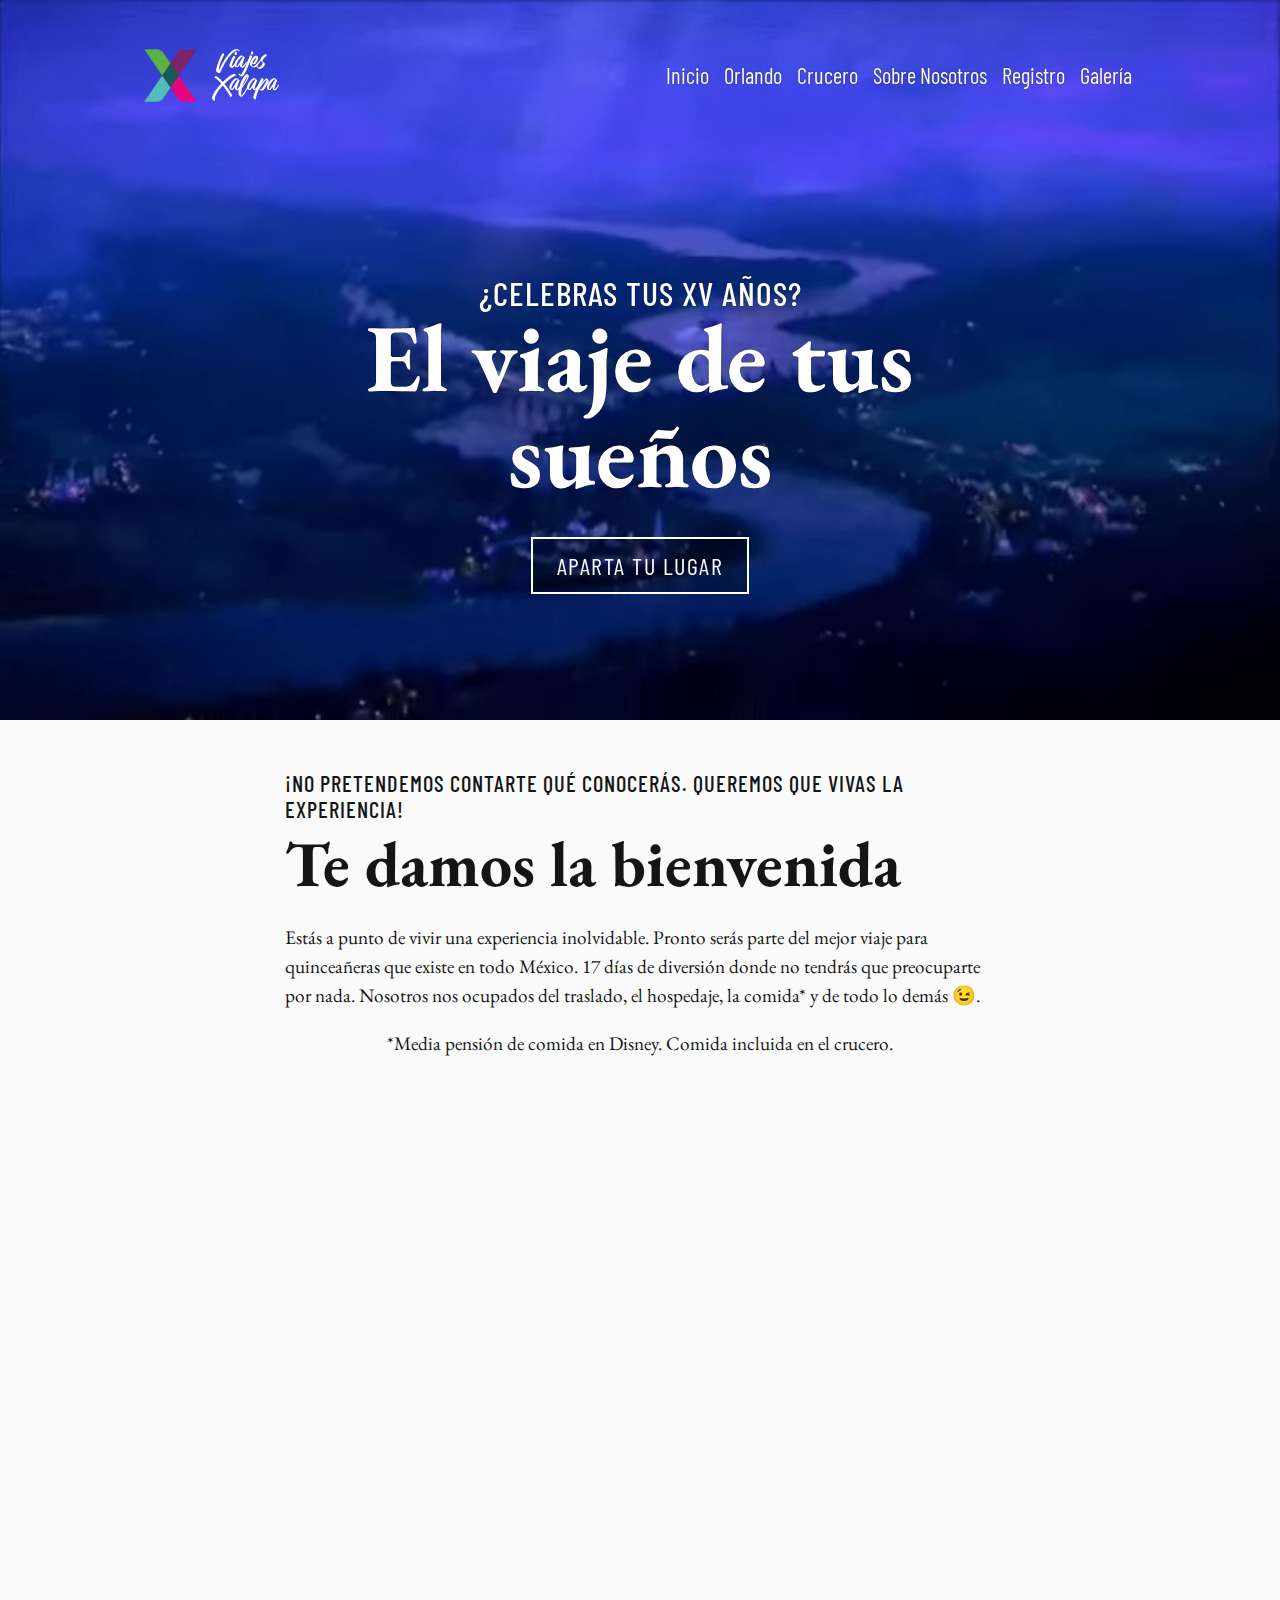
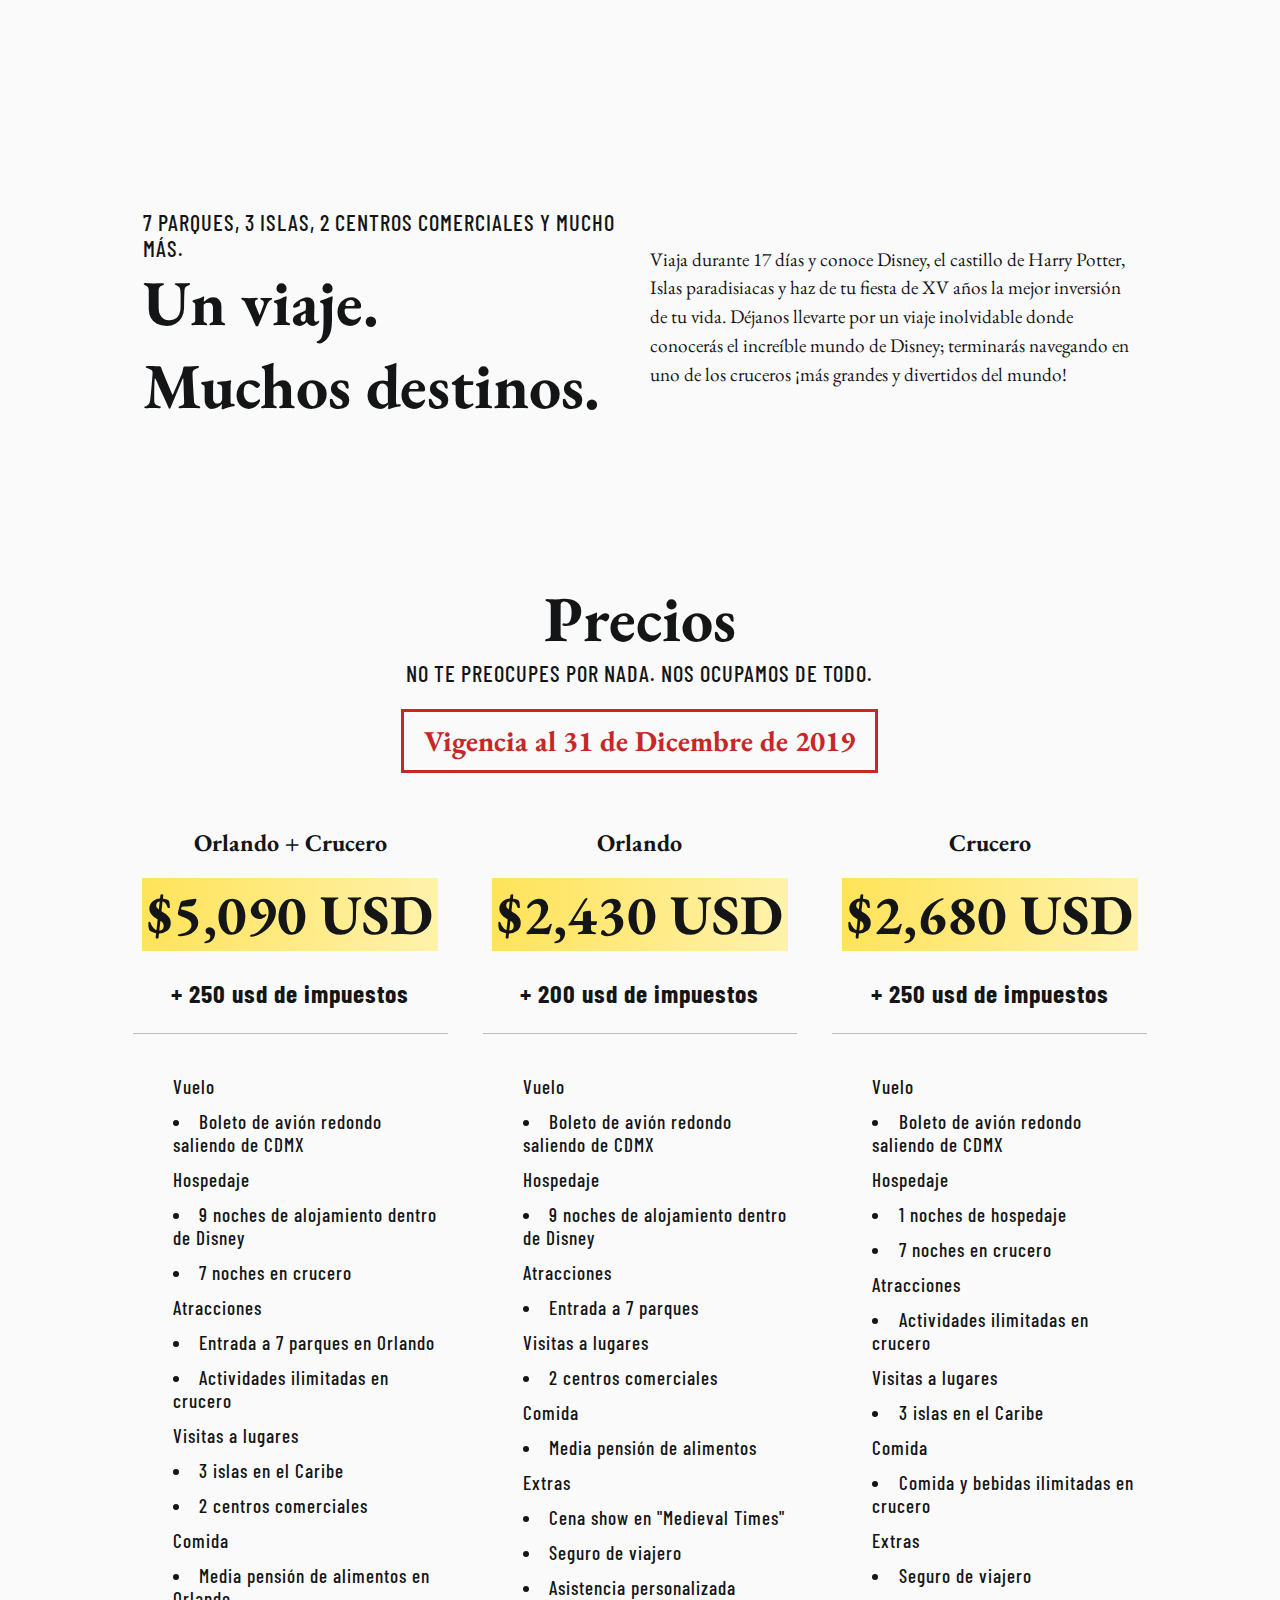
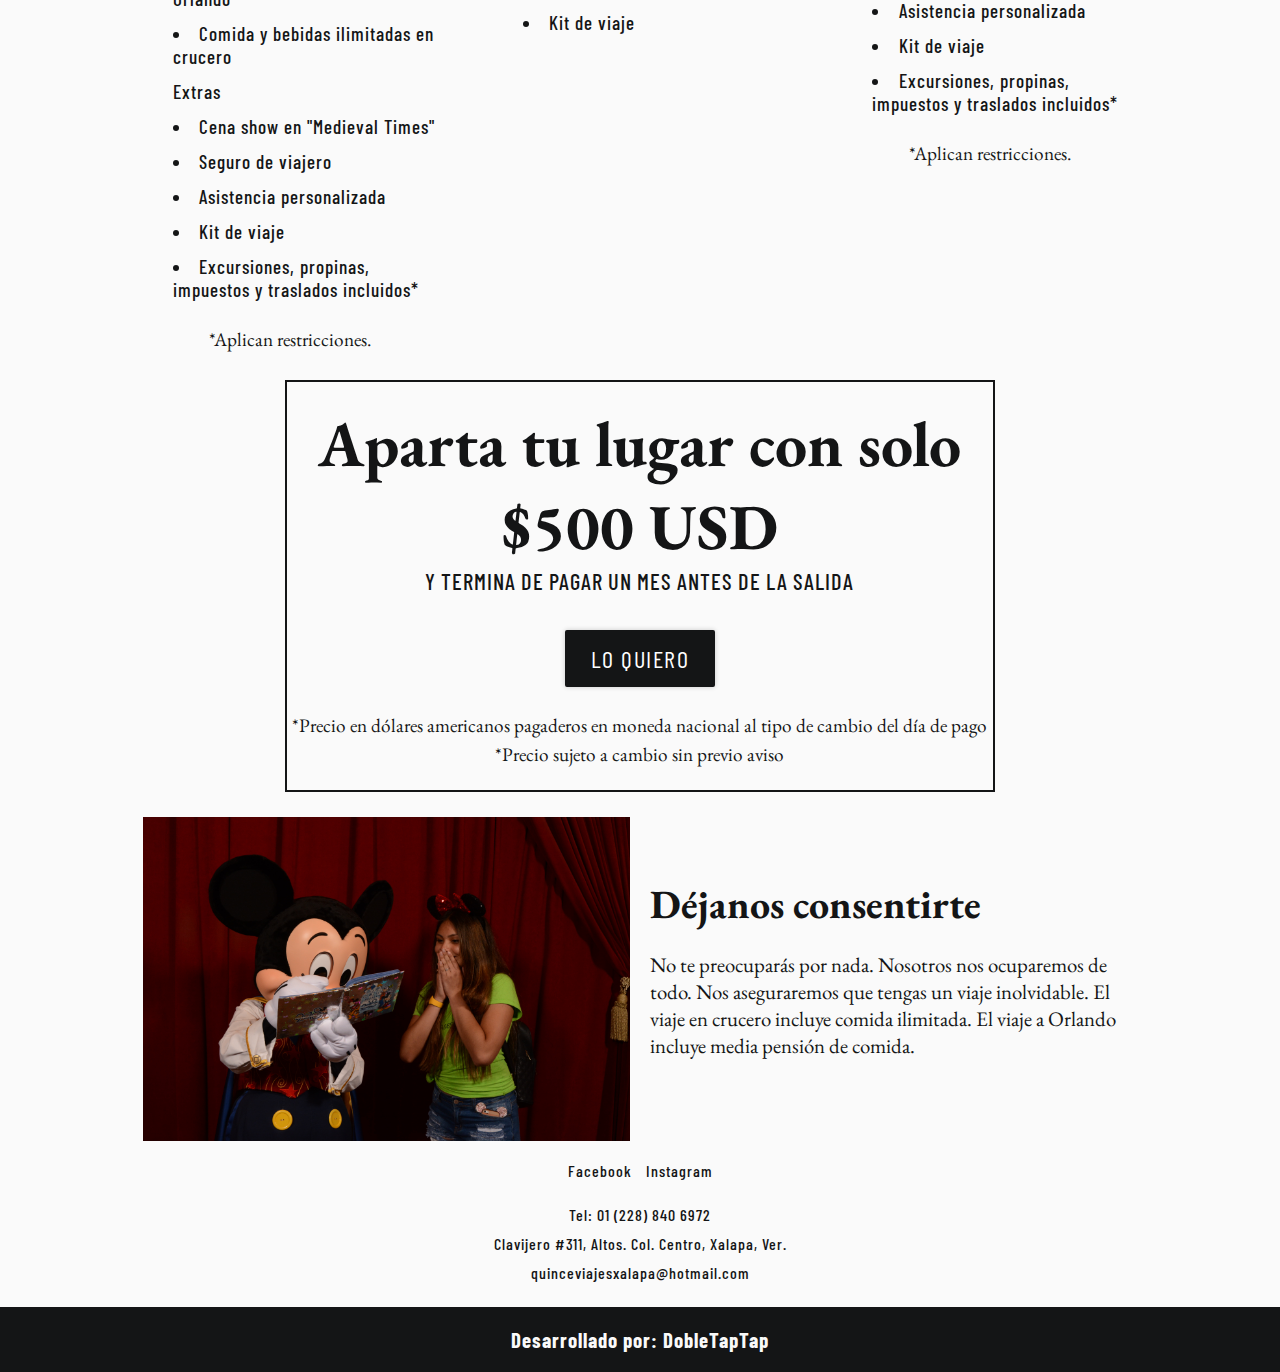
<file: index.html>
<!DOCTYPE html>
<html lang="es">
<head>
    <meta charset="UTF-8">
    <meta name="viewport" content="width=device-width, initial-scale=1.0">
    <meta http-equiv="X-UA-Compatible" content="ie=edge">
    <!-- Facebook Meta -->
    <meta property="og:url" content="https://viajesxalapa.com/index.html">
    <meta property="og:type" content="website">
    <meta property="og:title" content="¡El viaje de tus sueños!">
    <meta property="og:description" content="Estás a punto de vivir una experiencia inolvidable. Pronto serás parte del mejor viaje para quinceañeras que existe en todo México.">
    <meta property="og:image" content="https://raw.githubusercontent.com/dobletaptap/viajesxalapa/master/img/mini-gallery-5.jpg">
    <!-- / Facebook Meta -->
    <link href="https://fonts.googleapis.com/css?family=EB+Garamond:400,700|Barlow+Condensed:400,500|Oswald&display=swap" rel="stylesheet">
    <link rel="stylesheet" href="./css/style.min.css">
    <link rel="shortcut icon" href="./img/favicon.png" type="image/png">
    <title>Viajes Xalapa</title>
</head>
<body>
    <section class="hero">
        <video class="hero__video" id="hero-video" autoplay loop muted playslinline>
            <source src="./img/disney.webm" type="video/webm">
            <source src="./img/disney.mp4" type="video/mp4">
        </video>
        <div class="hero__content">
            <div class="wrapper">
                <header class="header">
                    <a class="c-logo" href="./index.html">
                        <img class="c-logo__x" src="./img/x.png">
                        <img class="c-logo__letters" src="./img/letters-white.svg">
                    </a>
                    <nav class="c-navbar c-navbar--hero" id="navbar">
                        <ul class="c-navbar__list">
                            <li class="c-navbar__item"><a class="link" href="./index.html">Inicio</a></li>
                            <li class="c-navbar__item"><a class="link" href="./orlando.html">Orlando</a></li>
                            <li class="c-navbar__item"><a class="link" href="./crucero.html">Crucero</a></li>
                            <li class="c-navbar__item"><a class="link" href="./nosotros.html">Sobre Nosotros</a></li>
                            <li class="c-navbar__item"><a class="link" href="./contacto.html">Registro</a></li>
                            <li class="c-navbar__item"><a class="link" href="./galeria.html">Galería</a></li>
                        </ul>
                    </nav>
                    <div class="c-burger-button" id="burger-button">
                        <div class="c-burger-button__line c-burger-button__line--1"></div>
                        <div class="c-burger-button__line c-burger-button__line--2"></div>
                        <div class="c-burger-button__line c-burger-button__line--3"></div>
                    </div>
                </header>
                <div class="hero__content-container">
                    <div class="c-heading c-heading--main">
                        <h3 class="c-heading__subtitle">¿Celebras tus XV años?</h3>
                        <h1 class="c-heading__title">El viaje de tus<br>sueños</h1>
                    </div>
                    <a href="./contacto.html" class="c-cta">Aparta tu lugar</a>
                </div>
            </div>
        </div>
    </section>
    <section class="description">
        <div class="wrapper">
            <div class="wrapper-mini">
                <div class="c-heading">
                    <h3 class="c-heading__subtitle">¡No pretendemos contarte qué conocerás. Queremos que vivas la experiencia!</h3>
                    <h1 class="c-heading__title">Te damos la bienvenida</h1>
                </div>
                <p class="text">Estás a punto de vivir una experiencia inolvidable. Pronto serás parte del mejor viaje para quinceañeras que existe en todo México. 17 días de diversión donde no tendrás que preocuparte por nada. Nosotros nos ocupados del traslado, el hospedaje, la comida* y de todo lo demás 😉.</p>
                <p class="text text--disclaimer">*Media pensión de comida en Disney. Comida incluida en el crucero.</p>
            </div>
        </div>
    </section>
    <section>
        <div class="c-fixed"></div>
    </section>
    <section class="trip">
        <div class="wrapper">
            <div class="c-card c-card--inverted">
                <div class="c-card__element">
                    <div class="c-heading">
                        <h3 class="c-heading__subtitle">7 parques, 3 islas, 2 centros comerciales y mucho más.</h3>
                        <h1 class="c-heading__title">Un viaje.<br>Muchos destinos.</h1>
                    </div>
                </div>
                <div class="c-card__element">
                    <p class="text">Viaja durante 17 días y conoce Disney, el castillo de Harry Potter, Islas paradisiacas y haz de tu fiesta de XV años la mejor inversión de tu vida. Déjanos llevarte por un viaje inolvidable donde conocerás el increíble mundo de Disney; terminarás navegando en uno de los cruceros ¡más grandes y divertidos del mundo!</p>
                </div>
            </div>
        </div>
    </section>

    <section class="packages">
        <div class="wrapper">
            <div class="wrapper-mini">
                <div class="c-heading c-heading--inverted">
                    <h3 class="c-heading__subtitle">No te preocupes por nada. Nos ocupamos de todo.</h3>
                    <h1 class="c-heading__title">Precios</h1>
                </div>
                <div class="c-alert">
                    <h2 class="c-alert__message">Vigencia al 31 de Dicembre de 2019</h2>
                </div>
            </div>
            <div class="packages-container">
                <div class="c-package">
                    <h2 class="c-package__title">Orlando + Crucero</h2>
                    <h1 class="c-package__price">
                        <span class="highlight">$5,090 USD</span>
                    </h1>
                    <h3 class="c-package__tax">+ 250 usd de impuestos</h3>
                    <div class="c-package__lists-container">
                        <ul class="c-package__list">
                            <li class="c-package__list-item c-package__list-item--unbullet">Vuelo</li>
                            <li class="c-package__list-item">Boleto de avión redondo saliendo de CDMX</li>
                            <li class="c-package__list-item c-package__list-item--unbullet">Hospedaje</li>
                            <li class="c-package__list-item">9 noches de alojamiento dentro de Disney</li>
                            <li class="c-package__list-item">7 noches en crucero</li>
                            <li class="c-package__list-item c-package__list-item--unbullet">Atracciones</li>
                            <li class="c-package__list-item">Entrada a 7 parques en Orlando</li>
                            <li class="c-package__list-item">Actividades ilimitadas en crucero</li>
                            <li class="c-package__list-item c-package__list-item--unbullet">Visitas a lugares</li>
                            <li class="c-package__list-item">3 islas en el Caribe</li>
                            <li class="c-package__list-item">2 centros comerciales</li>
                            <li class="c-package__list-item c-package__list-item--unbullet">Comida</li>
                            <li class="c-package__list-item">Media pensión de alimentos en Orlando</li>
                            <li class="c-package__list-item">Comida y bebidas ilimitadas en crucero</li>
                            <li class="c-package__list-item c-package__list-item--unbullet">Extras</li>
                            <li class="c-package__list-item">Cena show en "Medieval Times"</li>
                            <li class="c-package__list-item">Seguro de viajero</li>
                            <li class="c-package__list-item">Asistencia personalizada</li>
                            <li class="c-package__list-item">Kit de viaje</li>
                            <li class="c-package__list-item">Excursiones, propinas, impuestos y traslados incluidos*</li>
                        </ul>
                        <p class="text text--disclaimer">*Aplican restricciones.</p>
                    </div>
                </div>
                <div class="c-package">
                    <h2 class="c-package__title">Orlando</h2>
                    <h1 class="c-package__price"> <span class="highlight">$2,430 USD</span></h1>
                    <h3 class="c-package__tax">+ 200 usd de impuestos</h3>
                    <div class="c-package__lists-container">
                        <ul class="c-package__list">
                            <li class="c-package__list-item c-package__list-item--unbullet">Vuelo</li>
                            <li class="c-package__list-item">Boleto de avión redondo saliendo de CDMX</li>
                            <li class="c-package__list-item c-package__list-item--unbullet">Hospedaje</li>
                            <li class="c-package__list-item">9 noches de alojamiento dentro de Disney</li>
                            <li class="c-package__list-item c-package__list-item--unbullet">Atracciones</li>
                            <li class="c-package__list-item">Entrada a 7 parques</li>
                            <li class="c-package__list-item c-package__list-item--unbullet">Visitas a lugares</li>
                            <li class="c-package__list-item">2 centros comerciales</li>
                            <li class="c-package__list-item c-package__list-item--unbullet">Comida</li>
                            <li class="c-package__list-item">Media pensión de alimentos</li>
                            <li class="c-package__list-item c-package__list-item--unbullet">Extras</li>
                            <li class="c-package__list-item">Cena show en "Medieval Times"</li>
                            <li class="c-package__list-item">Seguro de viajero</li>
                            <li class="c-package__list-item">Asistencia personalizada</li>
                            <li class="c-package__list-item">Kit de viaje</li>
                        </ul>
                    </div>
                </div>
                <div class="c-package">
                    <h2 class="c-package__title">Crucero</h2>
                    <h1 class="c-package__price"><span class="highlight">$2,680 USD</span></h1>
                    <h3 class="c-package__tax">+ 250 usd de impuestos</h3>
                    <div class="c-package__lists-container">
                        <ul class="c-package__list">
                            <li class="c-package__list-item c-package__list-item--unbullet">Vuelo</li>
                            <li class="c-package__list-item">Boleto de avión redondo saliendo de CDMX</li>
                            <li class="c-package__list-item c-package__list-item--unbullet">Hospedaje</li>
                            <li class="c-package__list-item">1 noches de hospedaje</li>
                            <li class="c-package__list-item">7 noches en crucero</li>
                            <li class="c-package__list-item c-package__list-item--unbullet">Atracciones</li>
                            <li class="c-package__list-item">Actividades ilimitadas en crucero</li>
                            <li class="c-package__list-item c-package__list-item--unbullet">Visitas a lugares</li>
                            <li class="c-package__list-item">3 islas en el Caribe</li>
                            <li class="c-package__list-item c-package__list-item--unbullet">Comida</li>
                            <li class="c-package__list-item">Comida y bebidas ilimitadas en crucero</li>
                            <li class="c-package__list-item c-package__list-item--unbullet">Extras</li>
                            <li class="c-package__list-item">Seguro de viajero</li>
                            <li class="c-package__list-item">Asistencia personalizada</li>
                            <li class="c-package__list-item">Kit de viaje</li>
                            <li class="c-package__list-item">Excursiones, propinas, impuestos y traslados incluidos*</li>
                        </ul>
                        <p class="text text--disclaimer">*Aplican restricciones.</p>
                    </div>
                </div>
            </div>
        </div>
    </section>
    <section class="reserve">
        <div class="wrapper">
            <div class="wrapper-mini">
                <div class="u-highlighter">
                    <div class="c-heading c-heading--inverted c-heading--important">
                        <h3 class="c-heading__subtitle">y termina de pagar un mes antes de la salida</h3>
                        <h1 class="c-heading__title">Aparta tu lugar con solo $500 USD</h1>
                    </div>
                    <a class="c-cta c-cta--inner" href="./contacto.html">Lo quiero</a>
                    <p class="text text--disclaimer">*Precio en dólares americanos pagaderos en moneda nacional al tipo de cambio del día de pago</p>
                    <p class="text text--disclaimer">*Precio sujeto a cambio sin previo aviso</p>
                </div>
            </div>
            <div class="c-card">
                <div class="c-card__element">
                    <img class="c-card__img" src="./img/girl-mickey.JPG" alt="">
                </div>
                <div class="c-card__element">
                    <h3 class="c-card__title">Déjanos consentirte</h3>
                    <p class="c-card__text">No te preocuparás por nada. Nosotros nos ocuparemos de todo. Nos aseguraremos que tengas un viaje inolvidable. El viaje en crucero incluye comida ilimitada. El viaje a Orlando incluye media pensión de comida.</p>
                </div>
            </div>
        </div>
    </section>
    <footer class="c-footer">
        <div class="wrapper">
            <div class="c-footer__text-container">
                <a class="c-footer__link c-footer__link--facebook" href="https://www.facebook.com/ViajesXalapa/" target="_blank">Facebook</a>
                <a class="c-footer__link c-footer__link--instagram" href="https://www.instagram.com/agencia_viajes_xalapa/" target="_blank">Instagram</a>
            </div>
            <div class="c-footer__text-container c-footer__text-container--vertical">
                <a class="c-footer__link" href="tel:+522288406972">Tel: 01 (228) 840 6972</a>
                <a class="c-footer__link" href="https://goo.gl/maps/TdccFwpK5LMPVCxC6" target="_blank">Clavijero #311, Altos. Col. Centro, Xalapa, Ver.</a>
                <a class="c-footer__link" href="mailto:quinceviajesxalapa@hotmail.com">quinceviajesxalapa@hotmail.com</a>
            </div>
        </div>
        <div class="c-credit">
            <a class="c-credit__text" href="https://dobletaptap.com">Desarrollado por: DobleTapTap</a>
        </div>
    </footer>
    <script src="./js/index-script.js"></script>
</body>
</html>
</file>
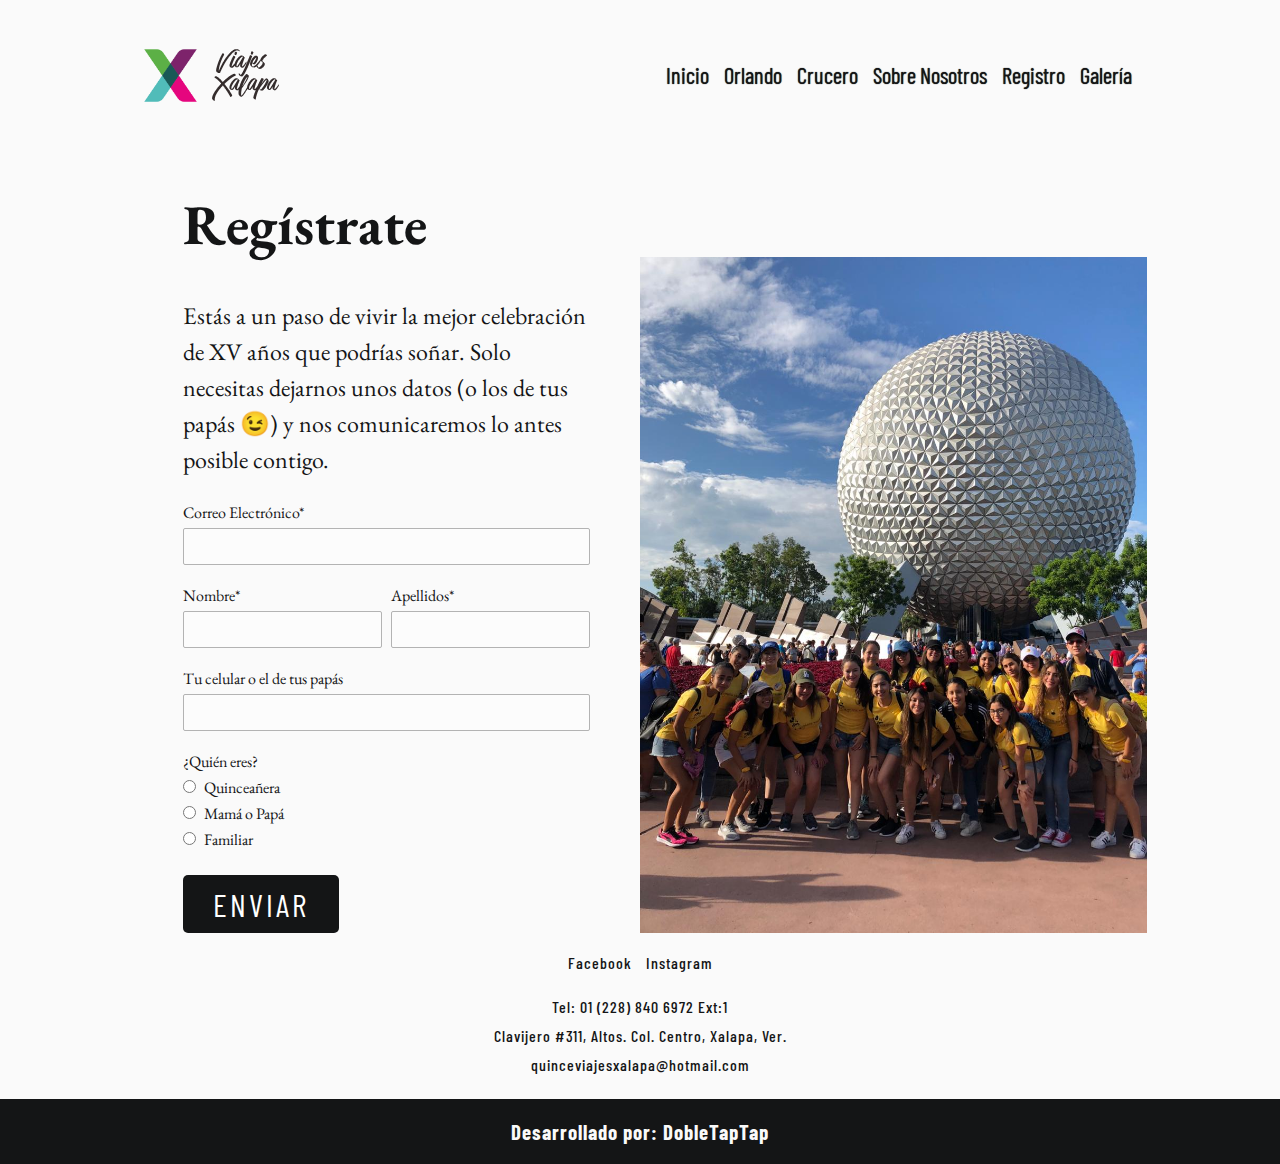
<file: contacto.html>
<!DOCTYPE html>
<html lang="en">
<head>
    <meta charset="UTF-8">
    <meta name="viewport" content="width=device-width, initial-scale=1.0">
    <meta http-equiv="X-UA-Compatible" content="ie=edge">
    <!-- Facebook Meta -->
    <meta property="og:url" content="https://viajesxalapa.com/contacto.html">
    <meta property="og:type" content="website">
    <meta property="og:title" content="¡Regístrate!">
    <meta property="og:description" content="Estás a un paso de vivir la mejor celebración de XV años que podrías soñar.">
    <meta property="og:image" content="https://raw.githubusercontent.com/dobletaptap/viajesxalapa/master/img/mini-gallery-2.jpg">
    <!-- / Facebook Meta -->
    <link href="https://fonts.googleapis.com/css?family=EB+Garamond:400,700|Barlow+Condensed:400,500|Oswald&display=swap" rel="stylesheet">
    <link rel="stylesheet" href="./css/style.min.css">
    <link rel="shortcut icon" href="./img/favicon.png" type="image/png">
    <title>Viajes Xalapa</title>
</head>
<body>
    <div class="wrapper">
        <header class="header">
            <a class="c-logo" href="./index.html">
                <img class="c-logo__x" src="./img/x.png">
                <img class="c-logo__letters" src="./img/letters-black.svg">
            </a>
            <nav class="c-navbar c-navbar--hero" id="navbar">
                <ul class="c-navbar__list">
                    <li class="c-navbar__item"><a class="link" href="./index.html">Inicio</a></li>
                    <li class="c-navbar__item"><a class="link" href="./orlando.html">Orlando</a></li>
                    <li class="c-navbar__item"><a class="link" href="./crucero.html">Crucero</a></li>
                    <li class="c-navbar__item"><a class="link" href="./nosotros.html">Sobre Nosotros</a></li>
                    <li class="c-navbar__item"><a class="link" href="./contacto.html">Registro</a></li>
                    <li class="c-navbar__item"><a class="link" href="./galeria.html">Galería</a></li>
                </ul>
            </nav>
            <div class="c-burger-button" id="burger-button">
                <div class="c-burger-button__line c-burger-button__line--1"></div>
                <div class="c-burger-button__line c-burger-button__line--2"></div>
                <div class="c-burger-button__line c-burger-button__line--3"></div>
            </div>
        </header>
    </div>
    <div class="wrapper">
        <div class="form-container">
            <form class="c-form" action="https://formspree.io/xvoglbge" method="POST">
                <h1 class="c-form__title">Regístrate</h1>
                <p class="c-form__description">Estás a un paso de vivir la mejor celebración de XV años que podrías soñar. Solo necesitas dejarnos unos datos (o los de tus papás 😉) y nos comunicaremos lo antes posible contigo.</p>
                <label class="c-form__label" for="correo" >Correo Electrónico*</label>
                <input class="c-form__input" type="email" name="correo" id="" required>
                <div class="c-form__input-divider">
                    <div class="c-form__input-division">
                        <label class="c-form__label" for="nombre" >Nombre*</label>
                        <input class="c-form__input" type="text" name="nombre" id="" required>
                    </div>
                    <div class="c-form__input-division">
                        <label class="c-form__label" for="apellidos" >Apellidos*</label>
                        <input class="c-form__input" type="text" name="apellidos" id="" required>
                    </div>
                </div>
                <label class="c-form__label" for="celular">Tu celular o el de tus papás</label>
                <input class="c-form__input" type="tel" name="celular" id="">
                <p class="c-form__label">¿Quién eres?</p>
                <label class="c-form__label c-form__label--small" for="">
                    <input class="c-form__radio" type="radio" name="soy" value="quinceañera" id=""> Quinceañera
                </label>
                <label class="c-form__label c-form__label--small" for="">
                    <input class="c-form__radio" type="radio" name="soy" value="padre" id=""> Mamá o Papá
                </label>
                <label class="c-form__label c-form__label--small" for="">
                    <input class="c-form__radio" type="radio" name="soy" value="familiar" id=""> Familiar
                </label>
                <div class="c-form__button-container">
                    <input class="c-form__button" type="submit" value="Enviar">
                </div>
            </form>
            <img class="form-container__img" src="./img/epcot.jpeg" alt="">
        </div>
    </div>
    <footer class="c-footer">
        <div class="wrapper">
            <div class="c-footer__text-container">
                <a class="c-footer__link c-footer__link--facebook" href="https://www.facebook.com/ViajesXalapa/" target="_blank">Facebook</a>
                <a class="c-footer__link c-footer__link--instagram" href="https://www.instagram.com/agencia_viajes_xalapa/" target="_blank">Instagram</a>
            </div>
            <div class="c-footer__text-container c-footer__text-container--vertical">
                <a class="c-footer__link" href="tel:+522288406972">Tel: 01 (228) 840 6972 Ext:1</a>
                <a class="c-footer__link" href="https://goo.gl/maps/TdccFwpK5LMPVCxC6" target="_blank">Clavijero #311, Altos. Col. Centro, Xalapa, Ver.</a>
                <a class="c-footer__link" href="mailto:quinceviajesxalapa@hotmail.com">quinceviajesxalapa@hotmail.com</a>
            </div>
        </div>
        <div class="c-credit">
            <a class="c-credit__text" href="https://dobletaptap.com">Desarrollado por: DobleTapTap</a>
        </div>
    </footer>
    <script src="./js/script.js"></script>
</body>
</html>
</file>
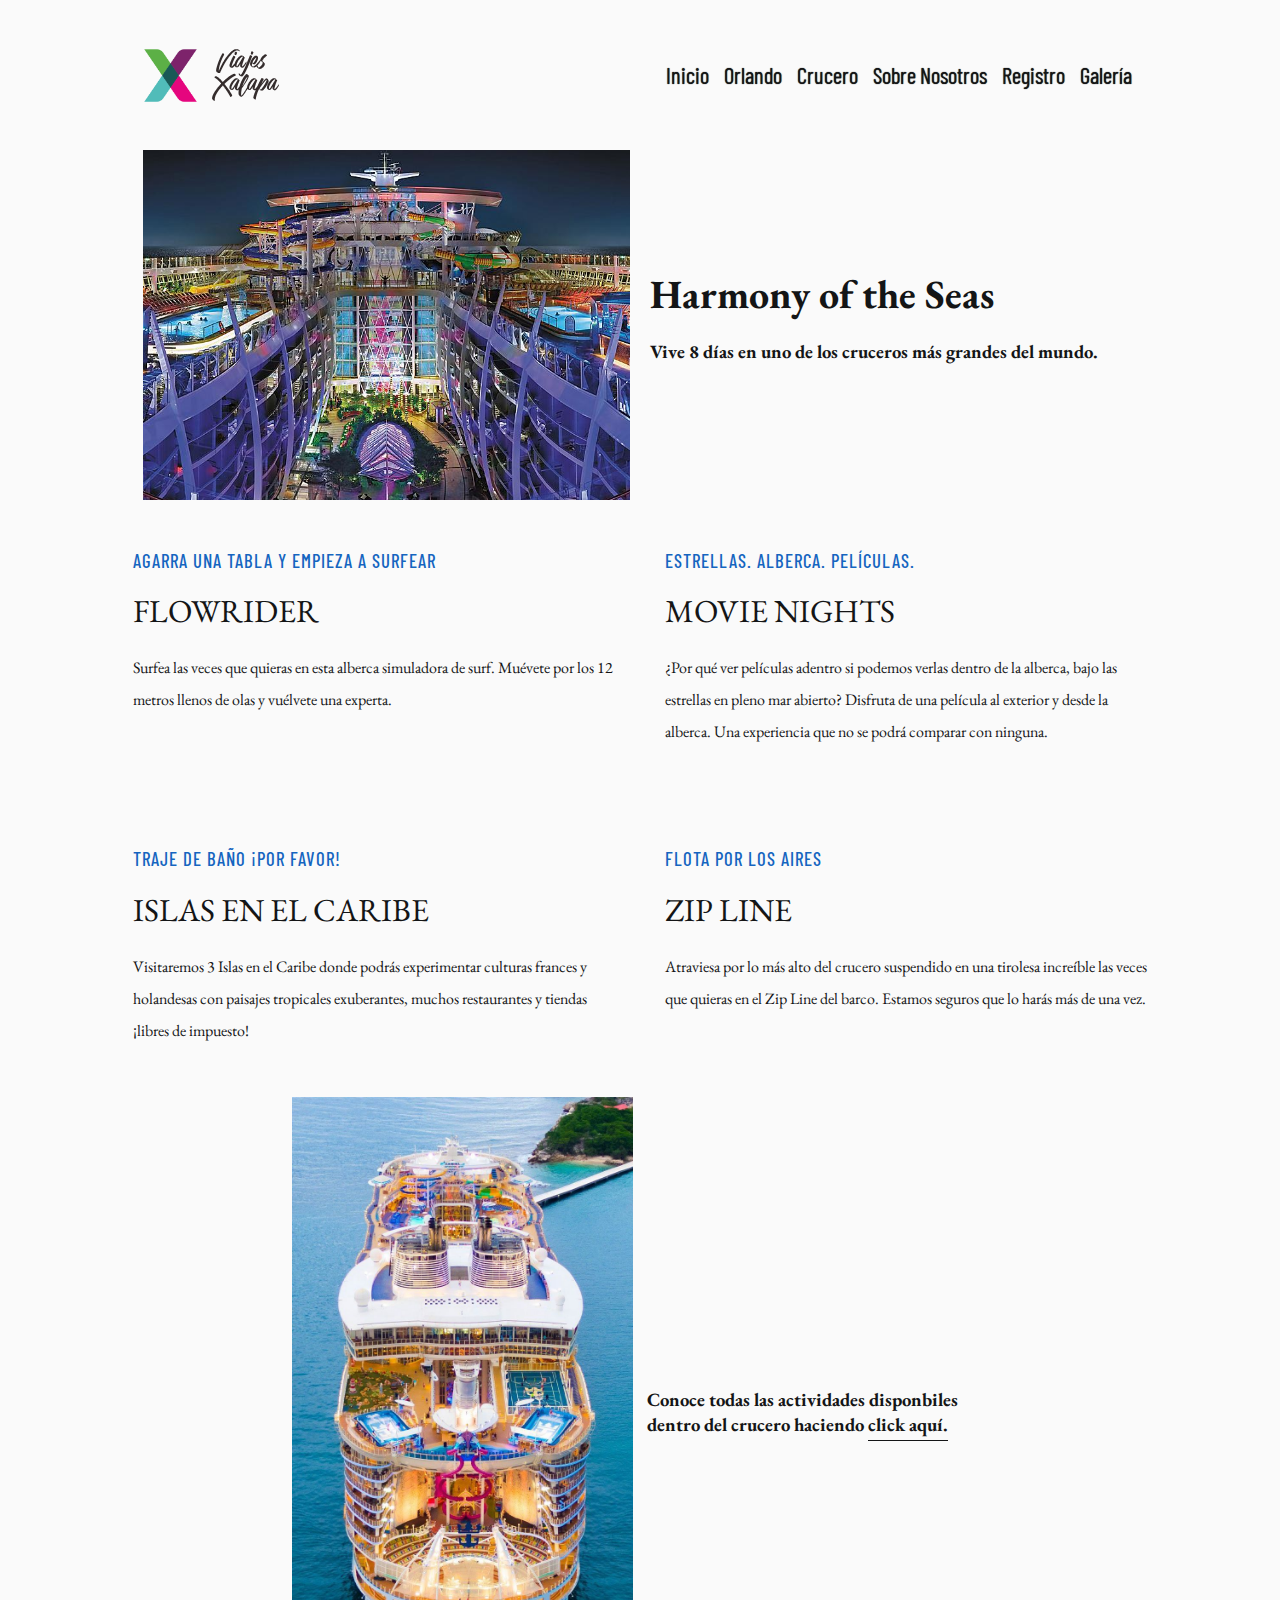
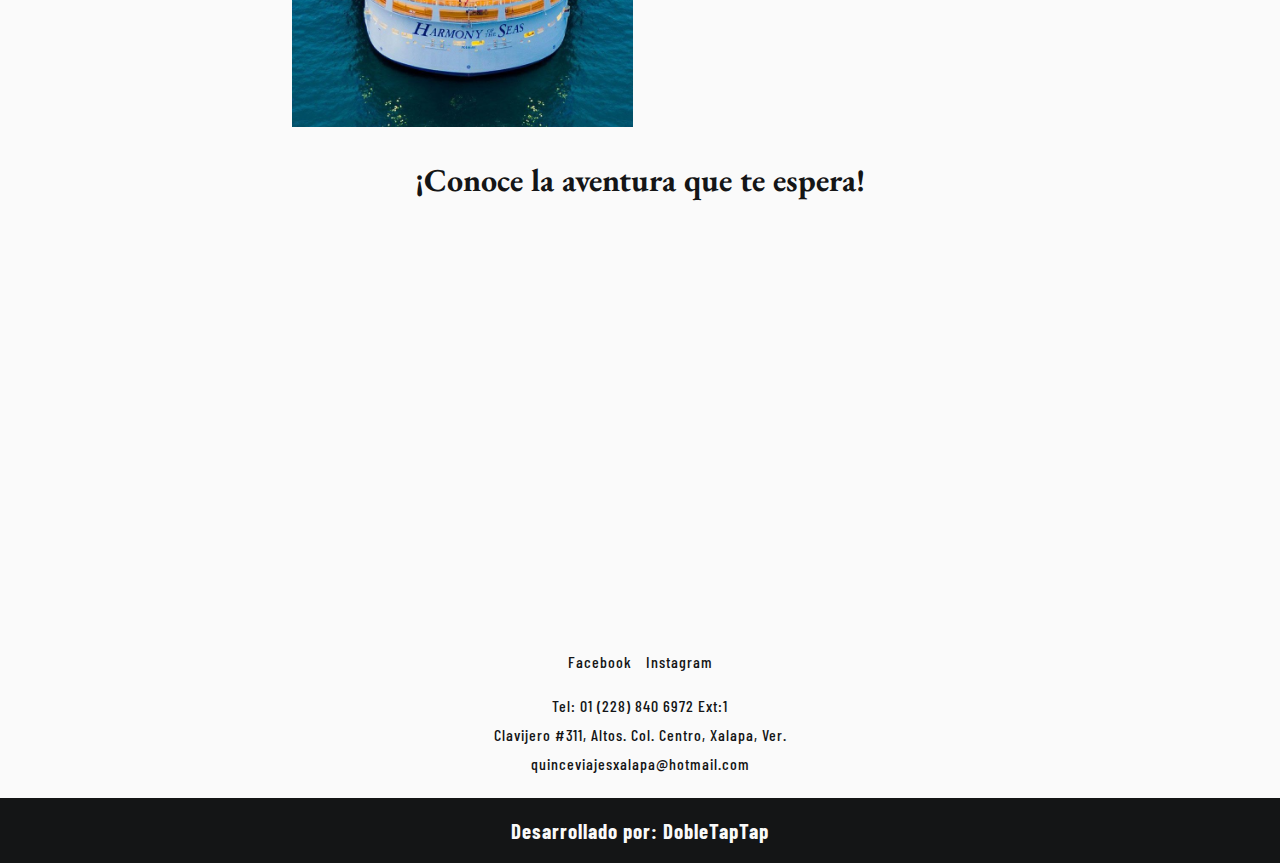
<file: crucero.html>
<!DOCTYPE html>
<html lang="en">
<head>
    <meta charset="UTF-8">
    <meta name="viewport" content="width=device-width, initial-scale=1.0">
    <meta http-equiv="X-UA-Compatible" content="ie=edge">
    <!-- Facebook Meta -->
    <meta property="og:url" content="https://viajesxalapa.com/crucero.html">
    <meta property="og:type" content="website">
    <meta property="og:title" content="¡Te llevamos al Harmony of the Seas!">
    <meta property="og:description" content="Con Viajes Xalapa vive 8 días innolvidables en uno de los cruceros más grandes del mundo.">
    <meta property="og:image" content="https://raw.githubusercontent.com/dobletaptap/viajesxalapa/master/img/harmony-1.jpg">
    <!-- / Facebook Meta -->
    <link href="https://fonts.googleapis.com/css?family=EB+Garamond:400,700|Barlow+Condensed:400,500|Oswald&display=swap" rel="stylesheet">
    <link rel="stylesheet" href="./css/style.min.css">
    <link rel="shortcut icon" href="./img/favicon.png" type="image/png">
    <title>Viajes Xalapa</title>
</head>
<body>
    <div class="wrapper">
        <header class="header">
            <a class="c-logo" href="./index.html">
                <img class="c-logo__x" src="./img/x.png">
                <img class="c-logo__letters" src="./img/letters-black.svg">
            </a>
            <nav class="c-navbar c-navbar--hero" id="navbar">
                <ul class="c-navbar__list">
                    <li class="c-navbar__item"><a class="link" href="./index.html">Inicio</a></li>
                    <li class="c-navbar__item"><a class="link" href="./orlando.html">Orlando</a></li>
                    <li class="c-navbar__item"><a class="link" href="./crucero.html">Crucero</a></li>
                    <li class="c-navbar__item"><a class="link" href="./nosotros.html">Sobre Nosotros</a></li>
                    <li class="c-navbar__item"><a class="link" href="./contacto.html">Registro</a></li>
                    <li class="c-navbar__item"><a class="link" href="./galeria.html">Galería</a></li>
                </ul>
            </nav>
            <div class="c-burger-button" id="burger-button">
                <div class="c-burger-button__line c-burger-button__line--1"></div>
                <div class="c-burger-button__line c-burger-button__line--2"></div>
                <div class="c-burger-button__line c-burger-button__line--3"></div>
            </div>
        </header>
    </div>
    <div class="wrapper">
        <div class="c-card">
            <div class="c-card__element">
                <img class="c-card__img" src="./img/harmony-1.jpg" alt="Harmony of the Seas">
            </div>
            <div class="c-card__element">
                <h1 class="c-card__title">Harmony of the Seas</h1>
                <h3 class="c-card__subtitle">Vive 8 días en uno de los cruceros más grandes del mundo.</h3>
            </div>
        </div>
    </div>
    <section id="features">
        <div class="wrapper">
            <div class="features">
                <div class="c-feature">
                    <h3 class="c-feature__subtitle c-feature__subtitle--blue">Agarra una tabla y empieza a surfear</h3>
                    <h1 class="c-feature__title">Flowrider</h1>
                    <p class="c-feature__text">Surfea las veces que quieras en esta alberca simuladora de surf. Muévete por los 12 metros llenos de olas y vuélvete una experta.</p>
                </div>
                <div class="c-feature">
                    <h3 class="c-feature__subtitle c-feature__subtitle--blue">Estrellas. Alberca. Películas.</h3>
                    <h1 class="c-feature__title">Movie Nights</h1>
                    <p class="c-feature__text">¿Por qué ver películas adentro si podemos verlas dentro de la alberca, bajo las estrellas en pleno mar abierto? Disfruta de una película al exterior y desde la alberca. Una experiencia que no se podrá comparar con ninguna.</p>
                </div>
                <div class="c-feature">
                    <h3 class="c-feature__subtitle c-feature__subtitle--blue">Traje de baño ¡por favor!</h3>
                    <h1 class="c-feature__title">Islas en el caribe</h1>
                    <p class="c-feature__text">Visitaremos 3 Islas en el Caribe donde podrás experimentar culturas frances y holandesas con paisajes tropicales exuberantes, muchos restaurantes y tiendas ¡libres de impuesto!</p>
                </div>
                <div class="c-feature">
                    <h3 class="c-feature__subtitle c-feature__subtitle--blue">Flota por los aires</h3>
                    <h1 class="c-feature__title">Zip line</h1>
                    <p class="c-feature__text">Atraviesa por lo más alto del crucero suspendido en una tirolesa increíble las veces que quieras en el Zip Line del barco. Estamos seguros que lo harás más de una vez.</p>
                </div>
            </div>
        </div>
    </section>
    <div class="wrapper">
        <div class="wrapper-mini">
            <div class="c-card">
                <div class="c-card__element">
                    <img class="c-card__img c-card__img--vertical" src="./img/harmony-2.jpg" alt="Harry Potter Dragón">
                </div>
                <div class="c-card__element">
                    <h3 class="c-card__subtitle">Conoce todas las actividades disponbiles dentro del crucero haciendo <a class="c-card__link" href="https://www.royalcaribbean.com/mex/es/cruise-ships/harmony-of-the-seas" target="_blank">click aquí.</a></h3>
                </div>
            </div>
        </div>
    </div>
    <section>
        <div class="wrapper">
            <div class="wrapper-mini">
                <div class="c-video">
                    <h3 class="c-video__title">¡Conoce la aventura que te espera!</h3>
                    <div class="c-video__container">
                        <iframe class="c-video__source" width="560" height="315" src="https://www.youtube-nocookie.com/embed/z3tcm880HNc" frameborder="0" allow="accelerometer; autoplay; encrypted-media; gyroscope; picture-in-picture" allowfullscreen></iframe>
                    </div>
                </div>
            </div>
        </div>
    </section>
    <footer class="c-footer">
        <div class="wrapper">
            <div class="c-footer__text-container">
                <a class="c-footer__link c-footer__link--facebook" href="https://www.facebook.com/ViajesXalapa/" target="_blank">Facebook</a>
                <a class="c-footer__link c-footer__link--instagram" href="https://www.instagram.com/agencia_viajes_xalapa/" target="_blank">Instagram</a>
            </div>
            <div class="c-footer__text-container c-footer__text-container--vertical">
                <a class="c-footer__link" href="tel:+522288406972">Tel: 01 (228) 840 6972 Ext:1</a>
                <a class="c-footer__link" href="https://goo.gl/maps/TdccFwpK5LMPVCxC6" target="_blank">Clavijero #311, Altos. Col. Centro, Xalapa, Ver.</a>
                <a class="c-footer__link" href="mailto:quinceviajesxalapa@hotmail.com">quinceviajesxalapa@hotmail.com</a>
            </div>
        </div>
        <div class="c-credit">
            <a class="c-credit__text" href="https://dobletaptap.com">Desarrollado por: DobleTapTap</a>
        </div>
    </footer>
    <script src="./js/script.js"></script>
</body>
</html>
</file>
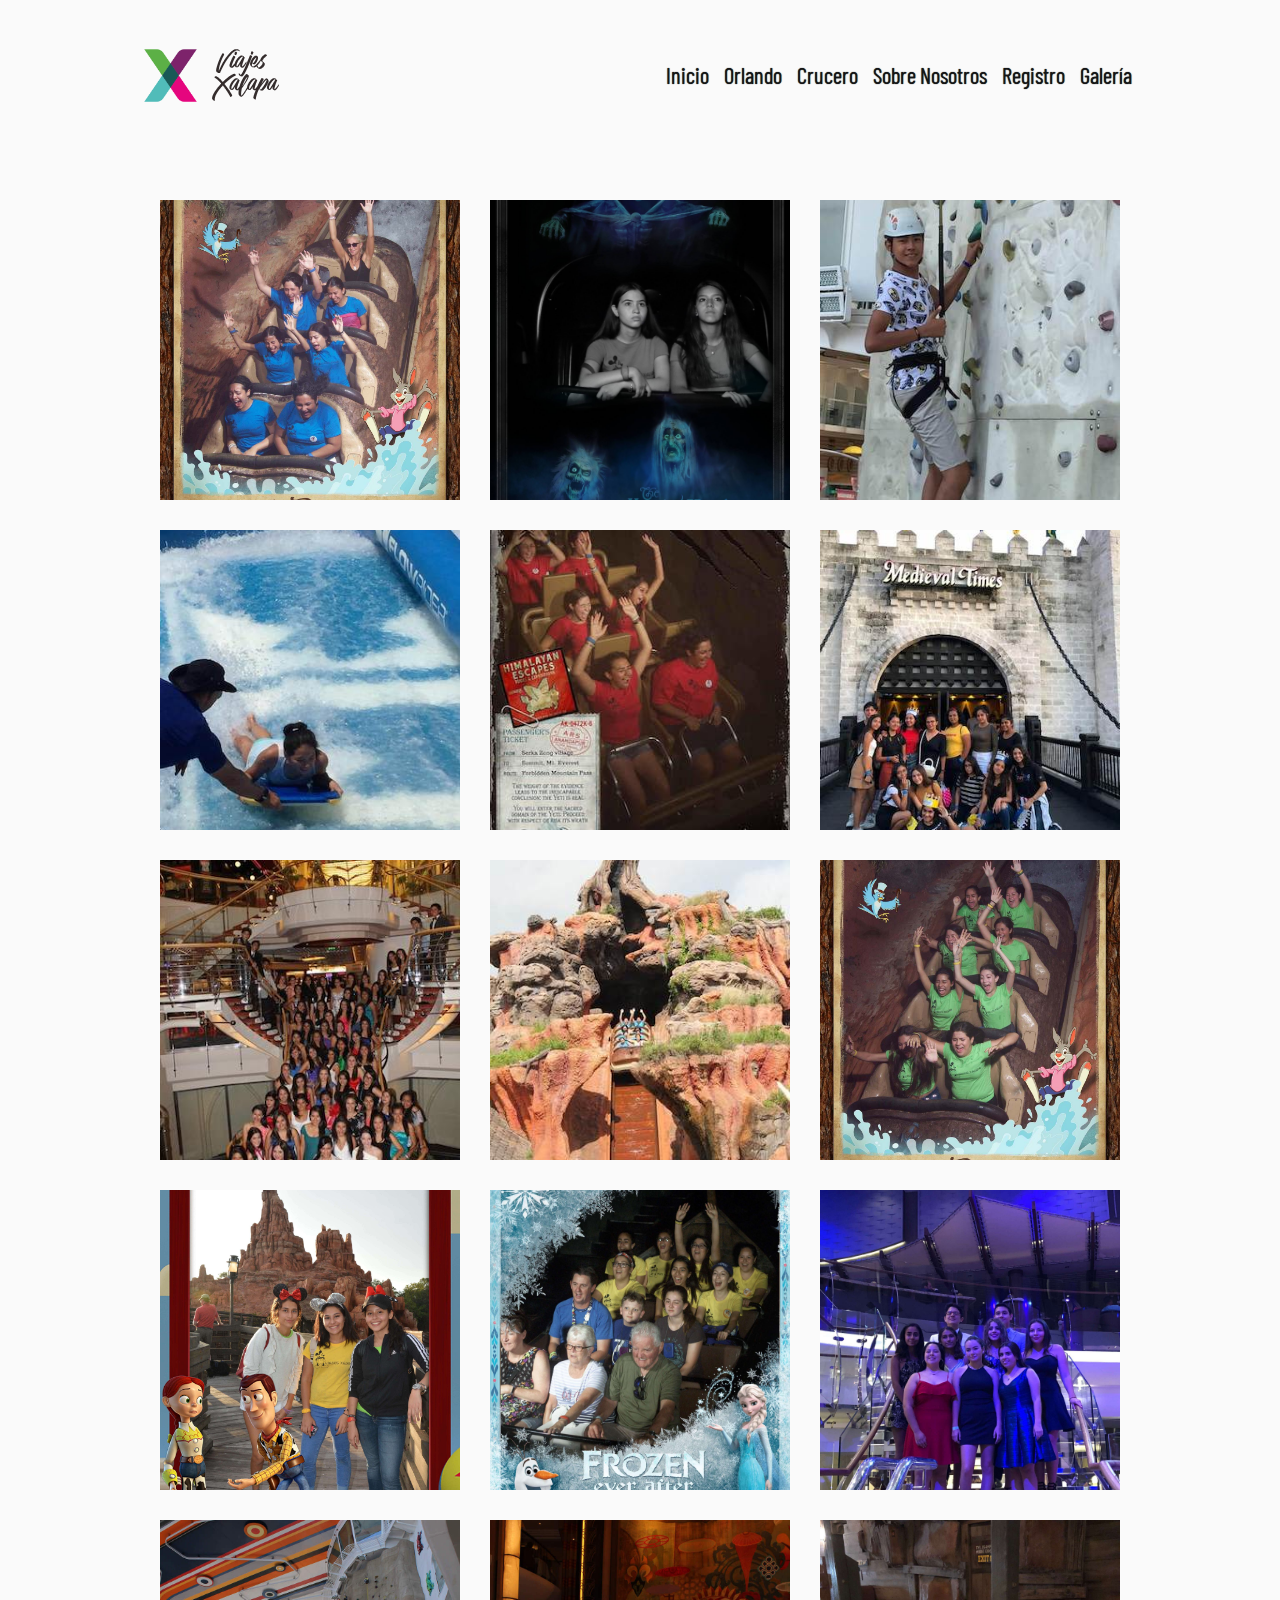
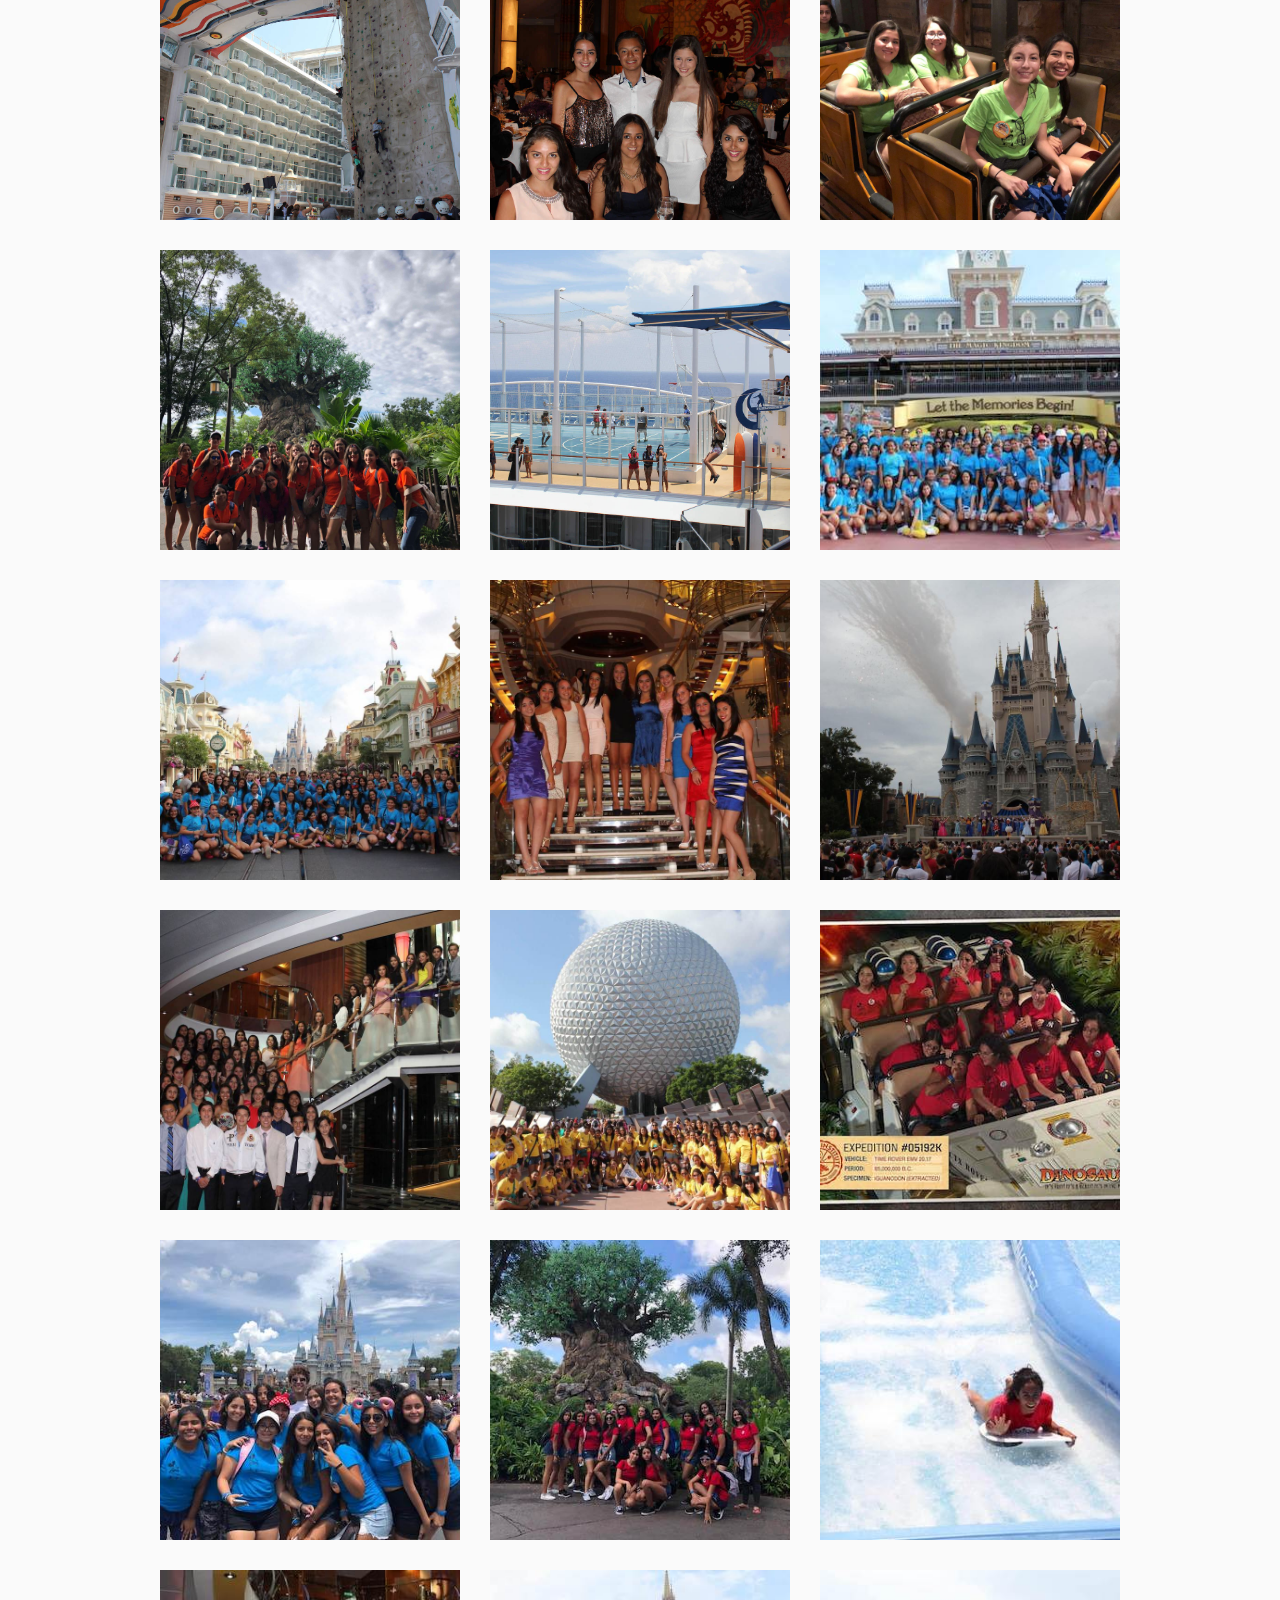
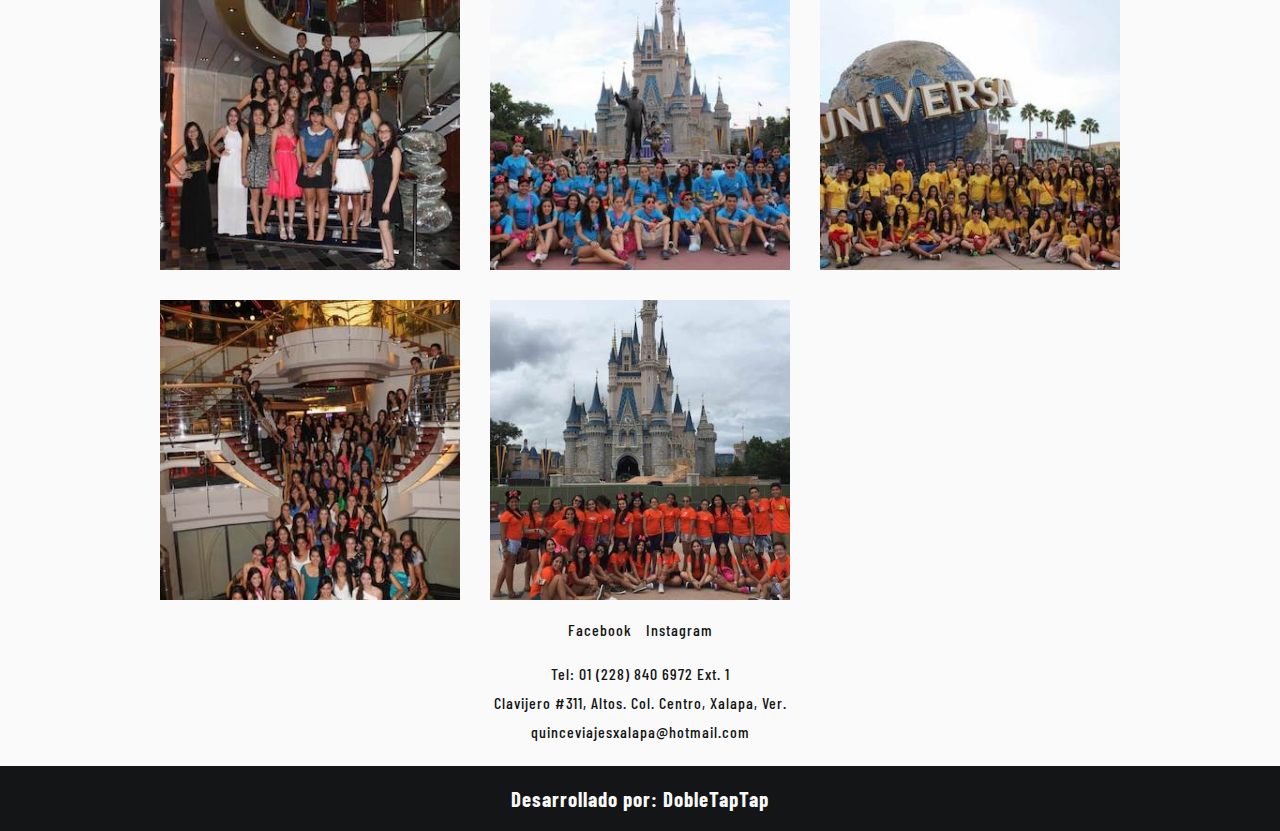
<file: galeria.html>
<!DOCTYPE html>
<html lang="en">
<head>
    <meta charset="UTF-8">
    <meta name="viewport" content="width=device-width, initial-scale=1.0">
    <meta http-equiv="X-UA-Compatible" content="ie=edge">
    <!-- Facebook Meta -->
    <meta property="og:url" content="https://viajesxalapa.com/nosotros.html">
    <meta property="og:type" content="website">
    <meta property="og:title" content="No hay agencia que te trate como nosotros.">
    <meta property="og:description" content="Hemos pasado más de 30 años construyendo el viaje de tus sueños y trabajamos mucho para que esté a tu alcance.">
    <meta property="og:image" content="https://raw.githubusercontent.com/dobletaptap/viajesxalapa/master/img/img-2.jpg">
    <!-- / Facebook Meta -->
    <link href="https://fonts.googleapis.com/css?family=EB+Garamond:400,700|Barlow+Condensed:400,500|Oswald&display=swap" rel="stylesheet">
    <link rel="stylesheet" href="./css/style.min.css">
    <link rel="stylesheet" href="./css/lightbox.min.css">
    <link rel="shortcut icon" href="./img/favicon.png" type="image/png">
    <title>Viajes Xalapa</title>
</head>
<body>
    <div class="wrapper">
        <header class="header">
            <a class="c-logo" href="./index.html">
                <img class="c-logo__x" src="./img/x.png">
                <img class="c-logo__letters" src="./img/letters-black.svg">
            </a>
            <nav class="c-navbar c-navbar--hero" id="navbar">
                <ul class="c-navbar__list">
                    <li class="c-navbar__item"><a class="link" href="./index.html">Inicio</a></li>
                    <li class="c-navbar__item"><a class="link" href="./orlando.html">Orlando</a></li>
                    <li class="c-navbar__item"><a class="link" href="./crucero.html">Crucero</a></li>
                    <li class="c-navbar__item"><a class="link" href="./nosotros.html">Sobre Nosotros</a></li>
                    <li class="c-navbar__item"><a class="link" href="./contacto.html">Registro</a></li>
                    <li class="c-navbar__item"><a class="link" href="./galeria.html">Galería</a></li>
                </ul>
            </nav>
            <div class="c-burger-button" id="burger-button">
                <div class="c-burger-button__line c-burger-button__line--1"></div>
                <div class="c-burger-button__line c-burger-button__line--2"></div>
                <div class="c-burger-button__line c-burger-button__line--3"></div>
            </div>
        </header>
    </div>
        <div class="wrapper">
            <div class="c-gallery">
                <a href="./img/gallery-1.jpeg" data-lightbox="mygallery">
                    <img src="./img/gallery-min-1.jpeg" alt="" class="c-gallery__img">
                </a>
                <a href="./img/gallery-2.jpeg" data-lightbox="mygallery">
                    <img src="./img/gallery-min-2.jpeg" alt="" class="c-gallery__img">
                </a>
                <a href="./img/gallery-3.jpg" data-lightbox="mygallery">
                    <img src="./img/gallery-min-3.jpg" alt="" class="c-gallery__img">
                </a>
                <a href="./img/gallery-4.jpg" data-lightbox="mygallery">
                    <img src="./img/gallery-min-4.jpg" alt="" class="c-gallery__img">
                </a>
                <a href="./img/gallery-5.jpg" data-lightbox="mygallery">
                    <img src="./img/gallery-min-5.jpg" alt="" class="c-gallery__img">
                </a>
                <a href="./img/gallery-6.jpg" data-lightbox="mygallery">
                    <img src="./img/gallery-min-6.jpg" alt="" class="c-gallery__img">
                </a>
                <a href="./img/gallery-7.jpg" data-lightbox="mygallery">
                    <img src="./img/gallery-min-7.jpg" alt="" class="c-gallery__img">
                </a>
                <a href="./img/gallery-8.jpg" data-lightbox="mygallery">
                    <img src="./img/gallery-min-8.jpg" alt="" class="c-gallery__img">
                </a>
                <a href="./img/gallery-9.jpg" data-lightbox="mygallery">
                    <img src="./img/gallery-min-9.JPG" alt="" class="c-gallery__img">
                </a>
                <a href="./img/gallery-10.jpg" data-lightbox="mygallery">
                    <img src="./img/gallery-min-10.JPG" alt="" class="c-gallery__img">
                </a>
                <a href="./img/gallery-11.jpg" data-lightbox="mygallery">
                    <img src="./img/gallery-min-11.JPG" alt="" class="c-gallery__img">
                </a>
                <a href="./img/gallery-12.jpg" data-lightbox="mygallery">
                    <img src="./img/gallery-min-12.JPG" alt="" class="c-gallery__img">
                </a>
                <a href="./img/gallery-13.jpg" data-lightbox="mygallery">
                    <img src="./img/gallery-min-13.jpg" alt="" class="c-gallery__img">
                </a>
                <a href="./img/gallery-14.jpg" data-lightbox="mygallery">
                    <img src="./img/gallery-min-14.jpg" alt="" class="c-gallery__img">
                </a>
                <a href="./img/gallery-15.jpg" data-lightbox="mygallery">
                    <img src="./img/gallery-min-15.JPG" alt="" class="c-gallery__img">
                </a>
                <a href="./img/gallery-16.jpg" data-lightbox="mygallery">
                    <img src="./img/gallery-min-16.JPG" alt="" class="c-gallery__img">
                </a>
                <a href="./img/gallery-17.jpg" data-lightbox="mygallery">
                    <img src="./img/gallery-min-17.jpg" alt="" class="c-gallery__img">
                </a>
                <a href="./img/gallery-18.jpg" data-lightbox="mygallery">
                    <img src="./img/gallery-min-18.jpg" alt="" class="c-gallery__img">
                </a>
                <a href="./img/gallery-19.jpg" data-lightbox="mygallery">
                    <img src="./img/gallery-min-19.jpg" alt="" class="c-gallery__img">
                </a>
                <a href="./img/gallery-20.jpg" data-lightbox="mygallery">
                    <img src="./img/gallery-min-20.jpg" alt="" class="c-gallery__img">
                </a>
                <a href="./img/gallery-21.jpg" data-lightbox="mygallery">
                    <img src="./img/gallery-min-21.jpg" alt="" class="c-gallery__img">
                </a>
                <a href="./img/gallery-22.jpg" data-lightbox="mygallery">
                    <img src="./img/gallery-min-22.jpg" alt="" class="c-gallery__img">
                </a>
                <a href="./img/gallery-23.jpg" data-lightbox="mygallery">
                    <img src="./img/gallery-min-23.jpg" alt="" class="c-gallery__img">
                </a>
                <a href="./img/gallery-24.jpg" data-lightbox="mygallery">
                    <img src="./img/gallery-min-24.jpg" alt="" class="c-gallery__img">
                </a>
                <a href="./img/gallery-25.jpg" data-lightbox="mygallery">
                    <img src="./img/gallery-min-25.jpg" alt="" class="c-gallery__img">
                </a>
                <a href="./img/gallery-26.jpg" data-lightbox="mygallery">
                    <img src="./img/gallery-min-26.jpg" alt="" class="c-gallery__img">
                </a>
                <a href="./img/gallery-27.jpg" data-lightbox="mygallery">
                    <img src="./img/gallery-min-27.jpg" alt="" class="c-gallery__img">
                </a>
                <a href="./img/gallery-28.jpg" data-lightbox="mygallery">
                    <img src="./img/gallery-min-28.jpg" alt="" class="c-gallery__img">
                </a>
                <a href="./img/gallery-29.jpg" data-lightbox="mygallery">
                    <img src="./img/gallery-min-29.jpg" alt="" class="c-gallery__img">
                </a>
                <a href="./img/gallery-30.jpg" data-lightbox="mygallery">
                    <img src="./img/gallery-min-30.jpg" alt="" class="c-gallery__img">
                </a>
                <a href="./img/gallery-31.jpg" data-lightbox="mygallery">
                    <img src="./img/gallery-min-31.jpg" alt="" class="c-gallery__img">
                </a>
                <a href="./img/gallery-32.jpg" data-lightbox="mygallery">
                    <img src="./img/gallery-min-32.jpg" alt="" class="c-gallery__img">
                </a>
            </div>
        </div>
    </section>
    <footer class="c-footer">
        <div class="wrapper">
            <div class="c-footer__text-container">
                <a class="c-footer__link c-footer__link--facebook" href="https://www.facebook.com/ViajesXalapa/" target="_blank">Facebook</a>
                <a class="c-footer__link c-footer__link--instagram" href="https://www.instagram.com/agencia_viajes_xalapa/" target="_blank">Instagram</a>
            </div>
            <div class="c-footer__text-container c-footer__text-container--vertical">
                <a class="c-footer__link" href="tel:+522288406972">Tel: 01 (228) 840 6972 Ext. 1</a>
                <a class="c-footer__link" href="https://goo.gl/maps/TdccFwpK5LMPVCxC6" target="_blank">Clavijero #311, Altos. Col. Centro, Xalapa, Ver.</a>
                <a class="c-footer__link" href="mailto:quinceviajesxalapa@hotmail.com">quinceviajesxalapa@hotmail.com</a>
            </div>
        </div>
        <div class="c-credit">
            <a class="c-credit__text" href="https://dobletaptap.com">Desarrollado por: DobleTapTap</a>
        </div>
    </footer>
    <script src="./js/script.js"></script>
    <script src="./js/lightbox-plus-jquery.min.js"></script>
</body>
</html>
</file>
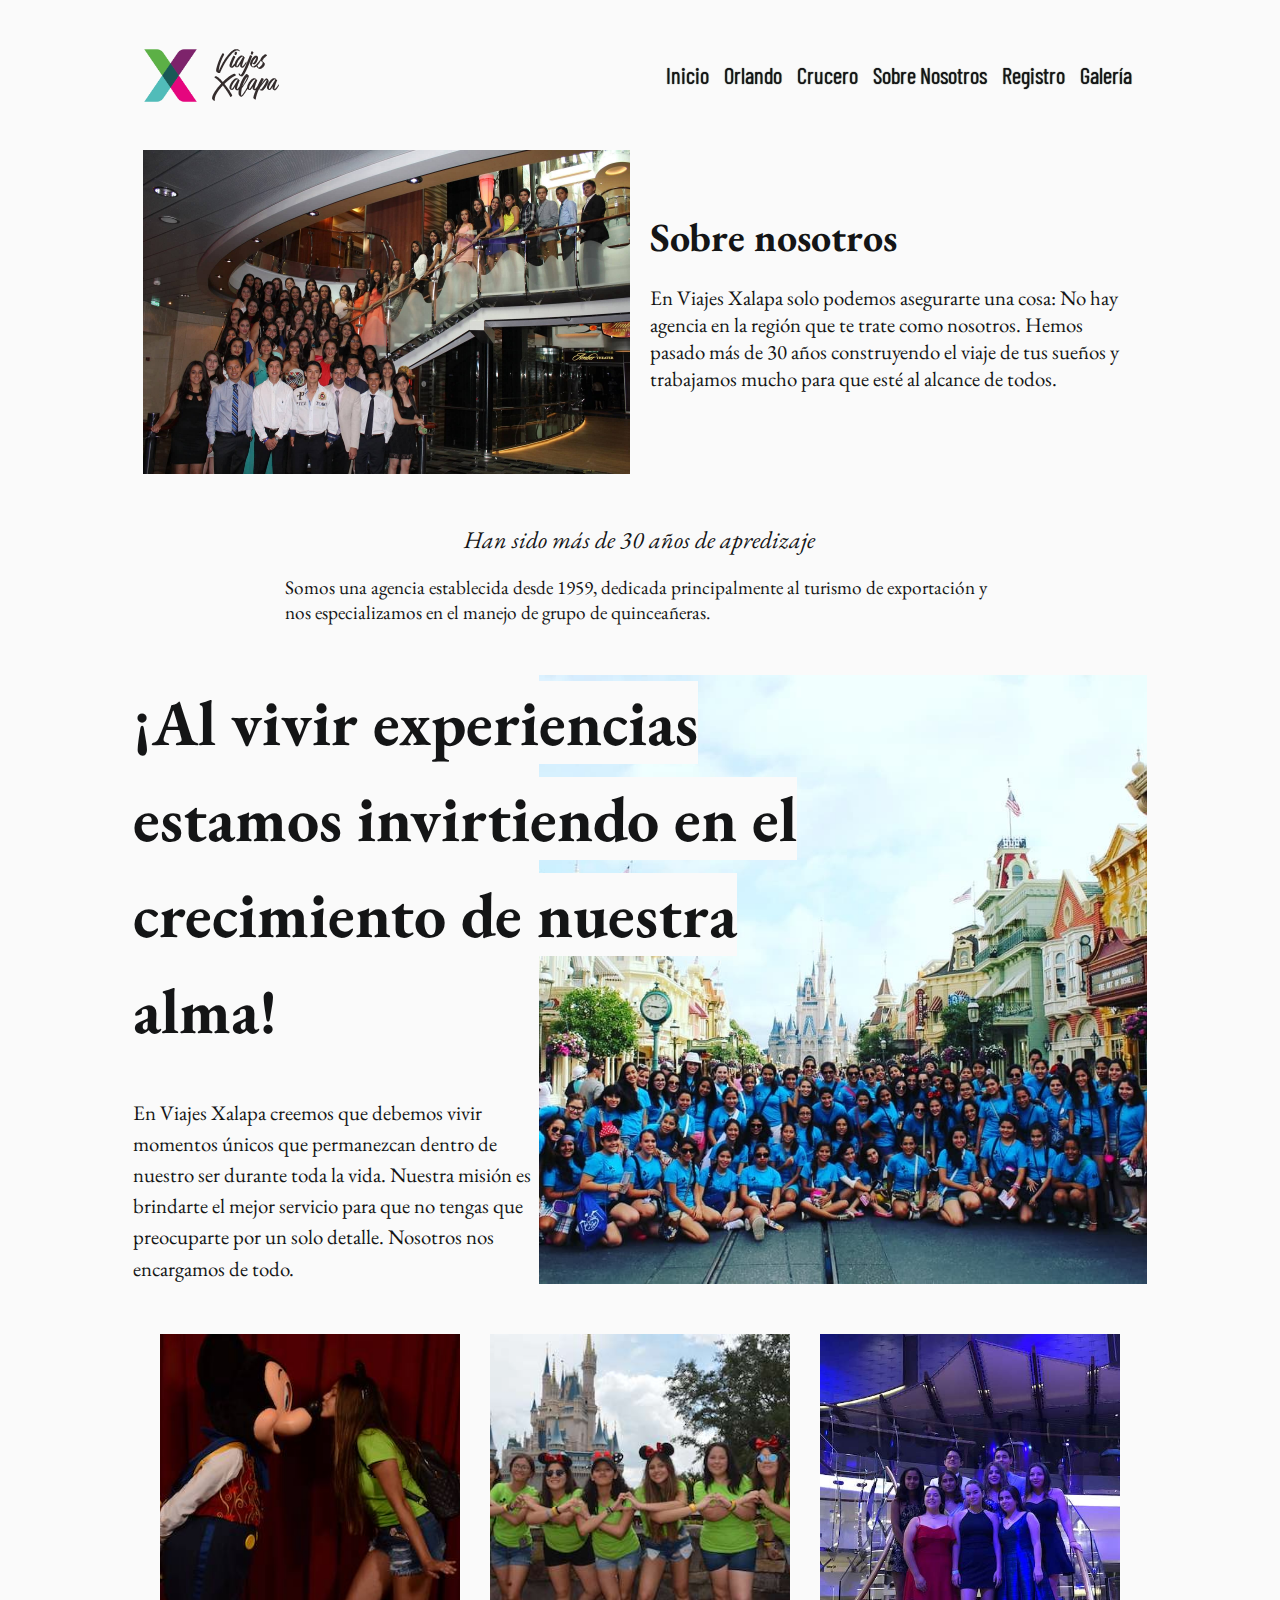
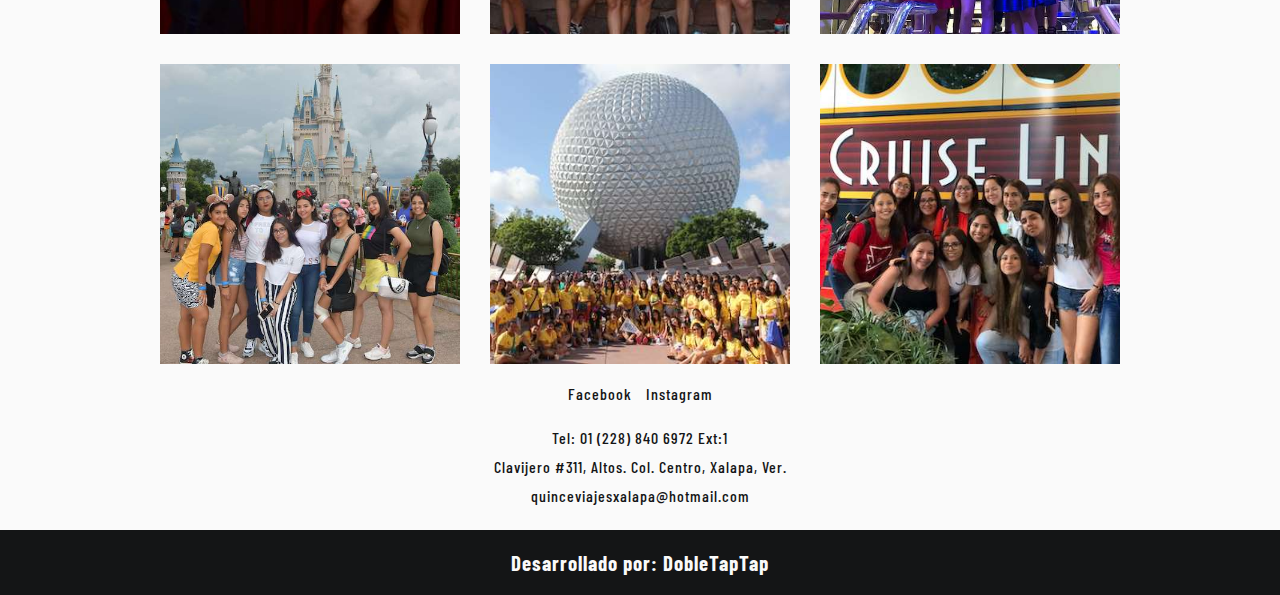
<file: nosotros.html>
<!DOCTYPE html>
<html lang="en">
<head>
    <meta charset="UTF-8">
    <meta name="viewport" content="width=device-width, initial-scale=1.0">
    <meta http-equiv="X-UA-Compatible" content="ie=edge">
    <!-- Facebook Meta -->
    <meta property="og:url" content="https://viajesxalapa.com/nosotros.html">
    <meta property="og:type" content="website">
    <meta property="og:title" content="No hay agencia que te trate como nosotros.">
    <meta property="og:description" content="Hemos pasado más de 30 años construyendo el viaje de tus sueños y trabajamos mucho para que esté a tu alcance.">
    <meta property="og:image" content="https://raw.githubusercontent.com/dobletaptap/viajesxalapa/master/img/img-2.jpg">
    <!-- / Facebook Meta -->
    <link href="https://fonts.googleapis.com/css?family=EB+Garamond:400,700|Barlow+Condensed:400,500|Oswald&display=swap" rel="stylesheet">
    <link rel="stylesheet" href="./css/style.min.css">
    <link rel="shortcut icon" href="./img/favicon.png" type="image/png">
    <title>Viajes Xalapa</title>
</head>
<body>
    <div class="wrapper">
        <header class="header">
            <a class="c-logo" href="./index.html">
                <img class="c-logo__x" src="./img/x.png">
                <img class="c-logo__letters" src="./img/letters-black.svg">
            </a>
            <nav class="c-navbar c-navbar--hero" id="navbar">
                <ul class="c-navbar__list">
                    <li class="c-navbar__item"><a class="link" href="./index.html">Inicio</a></li>
                    <li class="c-navbar__item"><a class="link" href="./orlando.html">Orlando</a></li>
                    <li class="c-navbar__item"><a class="link" href="./crucero.html">Crucero</a></li>
                    <li class="c-navbar__item"><a class="link" href="./nosotros.html">Sobre Nosotros</a></li>
                    <li class="c-navbar__item"><a class="link" href="./contacto.html">Registro</a></li>
                    <li class="c-navbar__item"><a class="link" href="./galeria.html">Galería</a></li>
                </ul>
            </nav>
            <div class="c-burger-button" id="burger-button">
                <div class="c-burger-button__line c-burger-button__line--1"></div>
                <div class="c-burger-button__line c-burger-button__line--2"></div>
                <div class="c-burger-button__line c-burger-button__line--3"></div>
            </div>
        </header>
    </div>
    <div class="wrapper">
        <div class="c-card">
            <div class="c-card__element">
                <img class="c-card__img" src="./img/us.jpg" alt="Toy Story Land">
            </div>
            <div class="c-card__element">
                <h1 class="c-card__title">Sobre nosotros</h1>
                <p class="c-card__text">En Viajes Xalapa solo podemos asegurarte una cosa: No hay agencia en la región que te trate como nosotros. Hemos pasado más de 30 años construyendo el viaje de tus sueños y trabajamos mucho para que esté al alcance de todos.</p>
            </div>
        </div>
    </div>
    <section>
        <div class="wrapper">
            <div class="wrapper-mini">
                <div class="c-quote">
                    <h2 class="c-quote__title">Han sido más de 30 años de apredizaje</h2>
                    <p class="c-quote__text">Somos una agencia establecida desde 1959, dedicada principalmente al turismo de exportación y nos especializamos en el manejo de grupo de quinceañeras.</p>
                </div>
            </div>
        </div>
    </section>
    <section>
        <div class="wrapper">
            <div class="c-inspiration">
                <div class="c-inspiration__left">
                    <h1 class="c-inspiration__title"><span class="c-inspiration__title-highlight">¡Al vivir experiencias estamos invirtiendo en el crecimiento de nuestra alma!</span></h1>
                    <p class="c-inspiration__text">En Viajes Xalapa creemos que debemos vivir momentos únicos que permanezcan dentro de nuestro ser durante toda la vida. Nuestra misión es brindarte el mejor servicio para que no tengas que preocuparte por un solo detalle. Nosotros nos encargamos de todo.</p>
                </div>
                <div class="c-inspiration__right">
                    <img src="./img/img-2.jpg" alt="" class="c-inspiration__img">
                </div>
            </div>
        </div>
    </section>
    <section>
        <div class="wrapper">
            <div class="c-gallery">
                <img src="./img/mini-gallery-1.jpg" alt="" class="c-gallery__img">
                <img src="./img/mini-gallery-2.jpg" alt="" class="c-gallery__img">
                <img src="./img/mini-gallery-3.jpg" alt="" class="c-gallery__img">
                <img src="./img/mini-gallery-4.jpeg" alt="" class="c-gallery__img">
                <img src="./img/mini-gallery-5.jpg" alt="" class="c-gallery__img">
                <img src="./img/mini-gallery-6.jpg" alt="" class="c-gallery__img">
            </div>
        </div>
    </section>
    <footer class="c-footer">
        <div class="wrapper">
            <div class="c-footer__text-container">
                <a class="c-footer__link c-footer__link--facebook" href="https://www.facebook.com/ViajesXalapa/" target="_blank">Facebook</a>
                <a class="c-footer__link c-footer__link--instagram" href="https://www.instagram.com/agencia_viajes_xalapa/" target="_blank">Instagram</a>
            </div>
            <div class="c-footer__text-container c-footer__text-container--vertical">
                <a class="c-footer__link" href="tel:+522288406972">Tel: 01 (228) 840 6972 Ext:1</a>
                <a class="c-footer__link" href="https://goo.gl/maps/TdccFwpK5LMPVCxC6" target="_blank">Clavijero #311, Altos. Col. Centro, Xalapa, Ver.</a>
                <a class="c-footer__link" href="mailto:quinceviajesxalapa@hotmail.com">quinceviajesxalapa@hotmail.com</a>
            </div>
        </div>
        <div class="c-credit">
            <a class="c-credit__text" href="https://dobletaptap.com">Desarrollado por: DobleTapTap</a>
        </div>
    </footer>
    <script src="./js/script.js"></script>
</body>
</html>
</file>
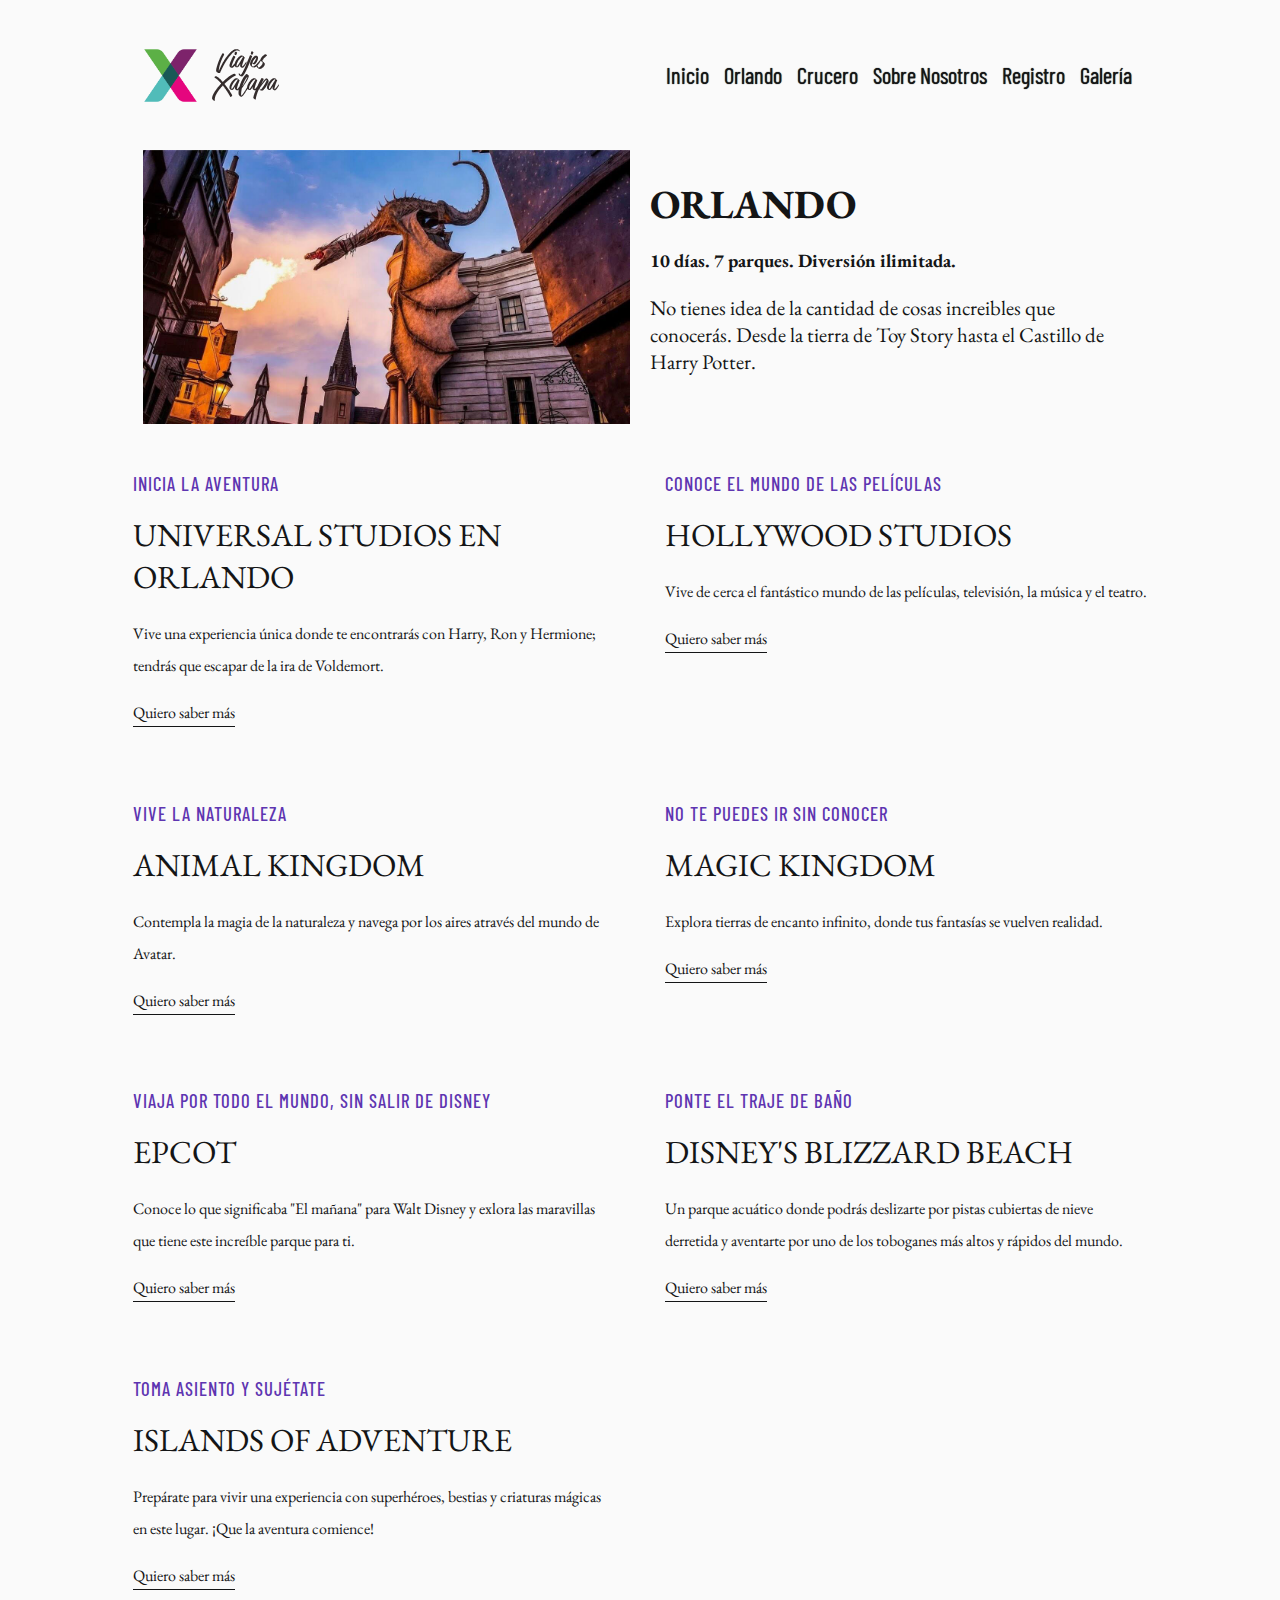
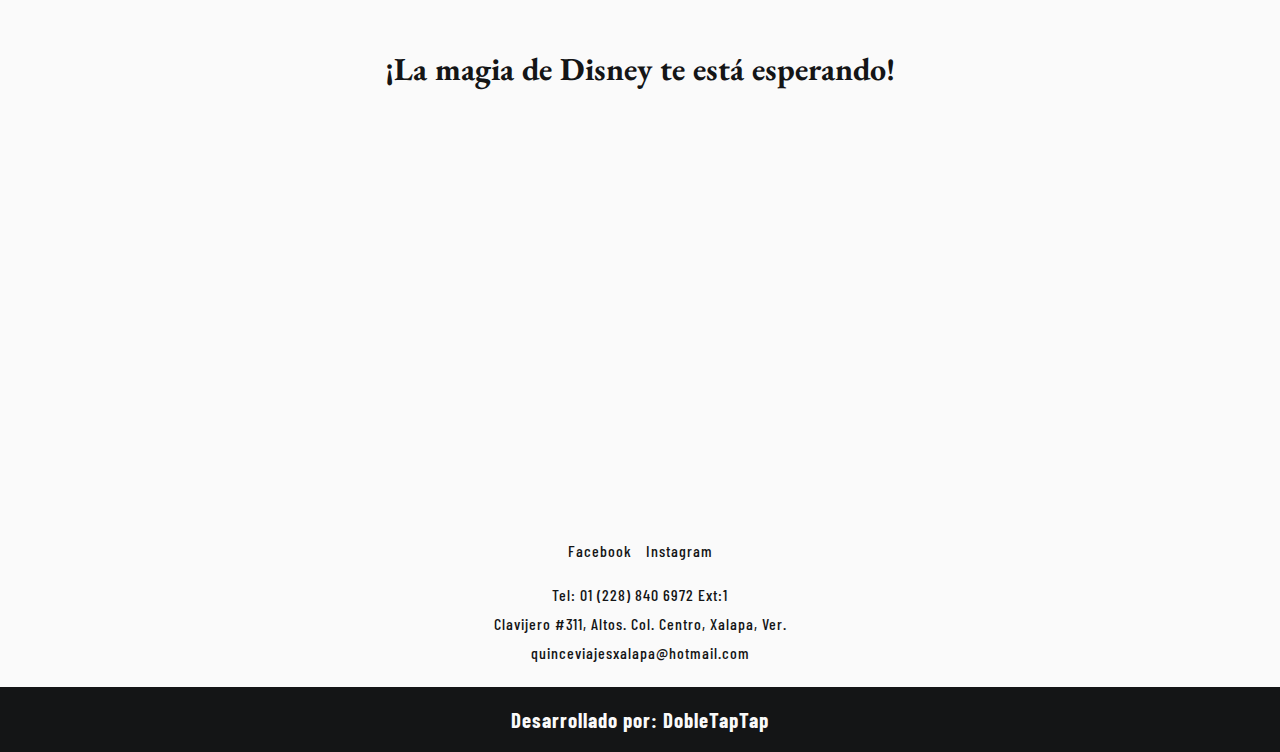
<file: orlando.html>
<!DOCTYPE html>
<html lang="en">
<head>
    <meta charset="UTF-8">
    <meta name="viewport" content="width=device-width, initial-scale=1.0">
    <meta http-equiv="X-UA-Compatible" content="ie=edge">
    <!-- Facebook Meta -->
    <meta property="og:url" content="https://viajesxalapa.com/orlando.html">
    <meta property="og:type" content="website">
    <meta property="og:title" content="¡Vive la mágia de Orlando!">
    <meta property="og:description" content="10 días. 7 parques. Diversión ilimitada.">
    <meta property="og:image" content="https://raw.githubusercontent.com/dobletaptap/viajesxalapa/master/img/dragon.jpg">
    <!-- / Facebook Meta -->
    <link href="https://fonts.googleapis.com/css?family=EB+Garamond:400,700|Barlow+Condensed:400,500|Oswald&display=swap" rel="stylesheet">
    <link rel="stylesheet" href="./css/style.min.css">
    <link rel="shortcut icon" href="./img/favicon.png" type="image/png">
    <title>Viajes Xalapa</title>
</head>
<body>
    <div class="wrapper">
        <header class="header">
            <a class="c-logo" href="./index.html">
                <img class="c-logo__x" src="./img/x.png">
                <img class="c-logo__letters" src="./img/letters-black.svg">
            </a>
            <nav class="c-navbar c-navbar--hero" id="navbar">
                <ul class="c-navbar__list">
                    <li class="c-navbar__item"><a class="link" href="./index.html">Inicio</a></li>
                    <li class="c-navbar__item"><a class="link" href="./orlando.html">Orlando</a></li>
                    <li class="c-navbar__item"><a class="link" href="./crucero.html">Crucero</a></li>
                    <li class="c-navbar__item"><a class="link" href="./nosotros.html">Sobre Nosotros</a></li>
                    <li class="c-navbar__item"><a class="link" href="./contacto.html">Registro</a></li>
                    <li class="c-navbar__item"><a class="link" href="./galeria.html">Galería</a></li>
                </ul>
            </nav>
            <div class="c-burger-button" id="burger-button">
                <div class="c-burger-button__line c-burger-button__line--1"></div>
                <div class="c-burger-button__line c-burger-button__line--2"></div>
                <div class="c-burger-button__line c-burger-button__line--3"></div>
            </div>
        </header>
    </div>
    <div class="wrapper">
        <div class="c-card">
            <div class="c-card__element">
                <img class="c-card__img" src="./img/dragon.jpg" alt="Harry Potter Dragón">
            </div>
            <div class="c-card__element">
                <h1 class="c-card__title">ORLANDO</h1>
                <h3 class="c-card__subtitle">10 días. 7 parques. Diversión ilimitada.</h3>
                <p class="c-card__text">No tienes idea de la cantidad de cosas increibles que conocerás. Desde la tierra de Toy Story hasta el Castillo de Harry Potter.</p>
            </div>
        </div>
    </div>
    <section id="features">
        <div class="wrapper">
            <div class="features">
                <div class="c-feature">
                    <h3 class="c-feature__subtitle c-feature__subtitle--purple">Inicia la aventura</h3>
                    <h1 class="c-feature__title">Universal Studios en Orlando</h1>
                    <p class="c-feature__text">Vive una experiencia única donde te encontrarás con Harry, Ron y Hermione; tendrás que escapar de la ira de Voldemort.</p>
                    <a class="c-feature__cta" href="https://www.universalorlando.com/web/es/us/theme-parks/universal-studios-florida" target="_blank">Quiero saber más</a>
                </div>
                <div class="c-feature">
                    <h3 class="c-feature__subtitle c-feature__subtitle--purple">Conoce el mundo de las películas</h3>
                    <h1 class="c-feature__title">Hollywood Studios</h1>
                    <p class="c-feature__text">Vive de cerca el fantástico mundo de las películas, televisión, la música y el teatro.</p>
                    <a class="c-feature__cta" href="https://disneyworld.disney.go.com/es-mx/destinations/hollywood-studios/" target="_blank">Quiero saber más</a>
                </div>
                <div class="c-feature">
                    <h3 class="c-feature__subtitle c-feature__subtitle--purple">Vive la naturaleza</h3>
                    <h1 class="c-feature__title">Animal Kingdom</h1>
                    <p class="c-feature__text">Contempla la magia de la naturaleza y navega por los aires através del mundo de Avatar.</p>
                    <a class="c-feature__cta" href="https://disneyworld.disney.go.com/es-mx/destinations/animal-kingdom/" target="_blank">Quiero saber más</a>
                </div>
                <div class="c-feature">
                    <h3 class="c-feature__subtitle c-feature__subtitle--purple">No te puedes ir sin conocer</h3>
                    <h1 class="c-feature__title">Magic Kingdom</h1>
                    <p class="c-feature__text">Explora tierras de encanto infinito, donde tus fantasías se vuelven realidad.</p>
                    <a class="c-feature__cta" href="https://disneyworld.disney.go.com/es-mx/destinations/magic-kingdom/" target="_blank">Quiero saber más</a>
                </div>
                <div class="c-feature">
                    <h3 class="c-feature__subtitle c-feature__subtitle--purple">Viaja por todo el mundo, sin salir de Disney</h3>
                    <h1 class="c-feature__title">Epcot</h1>
                    <p class="c-feature__text">Conoce lo que significaba "El mañana" para Walt Disney y exlora las maravillas que tiene este increíble parque para ti.</p>
                    <a class="c-feature__cta" href="https://disneyworld.disney.go.com/es-mx/destinations/epcot/" target="_blank">Quiero saber más</a>
                </div>
                <div class="c-feature">
                    <h3 class="c-feature__subtitle c-feature__subtitle--purple">Ponte el traje de baño</h3>
                    <h1 class="c-feature__title">Disney's Blizzard Beach</h1>
                    <p class="c-feature__text">Un parque acuático donde podrás deslizarte por pistas cubiertas de nieve derretida y aventarte por uno de los toboganes más altos y rápidos del mundo.</p>
                    <a class="c-feature__cta" href="https://disneyworld.disney.go.com/es-mx/destinations/blizzard-beach/" target="_blank">Quiero saber más</a>
                </div>
                <div class="c-feature">
                    <h3 class="c-feature__subtitle c-feature__subtitle--purple">Toma asiento y sujétate</h3>
                    <h1 class="c-feature__title">Islands of Adventure</h1>
                    <p class="c-feature__text">Prepárate para vivir una experiencia con superhéroes, bestias y criaturas mágicas en este lugar. ¡Que la aventura comience!</p>
                    <a class="c-feature__cta" href="https://www.universalorlando.com/web/es/us/theme-parks/islands-of-adventure" target="_blank">Quiero saber más</a>
                </div>
            </div>
        </div>
    </section>
    <section>
        <div class="wrapper">
            <div class="wrapper-mini">
                <div class="c-video">
                    <h3 class="c-video__title">¡La magia de Disney te está esperando!</h3>
                    <div class="c-video__container">
                        <iframe class="c-video__source" width="560" height="315" src="https://www.youtube-nocookie.com/embed/8ng4uJIAZA8" frameborder="0" allow="accelerometer; autoplay; encrypted-media; gyroscope; picture-in-picture" allowfullscreen></iframe>
                    </div>
                </div>
            </div>
        </div>
    </section>
    <footer class="c-footer">
        <div class="wrapper">
            <div class="c-footer__text-container">
                <a class="c-footer__link c-footer__link--facebook" href="https://www.facebook.com/ViajesXalapa/" target="_blank">Facebook</a>
                <a class="c-footer__link c-footer__link--instagram" href="https://www.instagram.com/agencia_viajes_xalapa/" target="_blank">Instagram</a>
            </div>
            <div class="c-footer__text-container c-footer__text-container--vertical">
                <a class="c-footer__link" href="tel:+522288406972">Tel: 01 (228) 840 6972 Ext:1</a>
                <a class="c-footer__link" href="https://goo.gl/maps/TdccFwpK5LMPVCxC6" target="_blank">Clavijero #311, Altos. Col. Centro, Xalapa, Ver.</a>
                <a class="c-footer__link" href="mailto:quinceviajesxalapa@hotmail.com">quinceviajesxalapa@hotmail.com</a>
            </div>
        </div>
        <div class="c-credit">
            <a class="c-credit__text" href="https://dobletaptap.com">Desarrollado por: DobleTapTap</a>
        </div>
    </footer>
    <script src="./js/script.js"></script>
</body>
</html>
</file>
<file: css/style.min.css>
*{-webkit-box-sizing:border-box;box-sizing:border-box}body{margin:0;padding:0;color:#141516;font-family:"EB Garamond",serif;background:#FAFAFA}.wrapper{max-width:1024px;margin:0 auto;padding:0 5px;height:inherit}@media screen and (max-width: 540px){.wrapper{width:95%;padding:0}}.wrapper-mini{width:70%;margin:0 auto}@media screen and (max-width: 540px){.wrapper-mini{width:100%;margin:0}}.text{line-height:1.5;font-size:1.2em}.text--disclaimer{text-align:center;margin:0px}.text--disclaimer:nth-of-type(1){margin-top:25px}.hero{color:#fff;height:80vh;background:#3949ab;background-image:url("../img/disney-castle.jpg");background-size:cover;position:relative;overflow:hidden;margin-bottom:50px}.hero__video{min-width:100%;max-width:100%;height:inherit;-o-object-fit:cover;object-fit:cover;border-radius:1px}.hero__content{position:absolute;bottom:0;width:100%;height:100%}.hero__content-container{display:-webkit-box;display:-ms-flexbox;display:flex;-webkit-box-orient:vertical;-webkit-box-direction:normal;-ms-flex-direction:column;flex-direction:column;-webkit-box-pack:center;-ms-flex-pack:center;justify-content:center;-webkit-box-align:center;-ms-flex-align:center;align-items:center;height:calc(100% - 150px)}@media screen and (max-width: 540px){.hero{height:75vh}}.header{display:-webkit-box;display:-ms-flexbox;display:flex;-webkit-box-pack:justify;-ms-flex-pack:justify;justify-content:space-between;-webkit-box-align:center;-ms-flex-align:center;align-items:center;font-family:"Barlow Condensed",sans-serif;min-height:150px}.header__logo{width:150px}@media screen and (max-width: 540px){.header{min-height:75px;display:-webkit-box;display:-ms-flexbox;display:flex;-webkit-box-pack:center;-ms-flex-pack:center;justify-content:center;-webkit-box-align:center;-ms-flex-align:center;align-items:center}}button,input,select,textarea{font-size:100%;margin:0;vertical-align:baseline;*vertical-align:middle}button,input{line-height:normal}button,select{text-transform:none}button,html input[type="button"],input[type="reset"],input[type="submit"]{-webkit-appearance:button;cursor:pointer;*overflow:visible}button[disabled],html input[disabled]{cursor:default}input[type="checkbox"],input[type="radio"]{-webkit-box-sizing:border-box;box-sizing:border-box;padding:0;*height:13px;*width:13px}input[type="search"]{-webkit-appearance:textfield;-webkit-box-sizing:content-box;box-sizing:content-box}input[type="search"]::-webkit-search-cancel-button,input[type="search"]::-webkit-search-decoration{-webkit-appearance:none}button::-moz-focus-inner,input::-moz-focus-inner{border:0;padding:0}textarea{overflow:auto;vertical-align:top}table{border-collapse:collapse;border-spacing:0}html,button,input,select,textarea{color:#222}::-moz-selection{background:#b3d4fc;text-shadow:none}::selection{background:#b3d4fc;text-shadow:none}img{vertical-align:middle}fieldset{border:0;margin:0;padding:0}textarea{resize:vertical}.chromeframe{margin:0.2em 0;background:#ccc;color:#000;padding:0.2em 0}.u-highlighter{border:2px solid #141516;-webkit-box-sizing:initial;box-sizing:initial;padding:20px 0px;margin:25px 0px;display:-webkit-box;display:-ms-flexbox;display:flex;-webkit-box-orient:vertical;-webkit-box-direction:normal;-ms-flex-direction:column;flex-direction:column;-webkit-box-pack:center;-ms-flex-pack:center;justify-content:center;-webkit-box-align:center;-ms-flex-align:center;align-items:center}.c-alert{text-align:center;color:#c62828;font-size:1.2em}.c-alert__message{display:inline-block;border:3px solid #c62828;padding:10px 20px}@media screen and (max-width: 540px){.c-alert{font-size:14px}.c-alert__message{padding:10px 15px}}.c-burger-button{position:fixed;right:5px;-webkit-box-sizing:initial;box-sizing:initial;padding:10px;border-radius:50%;display:none;z-index:999;background:#FAFAFA;-webkit-box-shadow:0px 0px 5px 0px rgba(0,0,0,0.15);box-shadow:0px 0px 5px 0px rgba(0,0,0,0.15)}.c-burger-button__line{width:25px;height:5px;background:#141516;margin:4px;-webkit-transition:cubic-bezier(0.215, 0.61, 0.355, 1) 0.3s;transition:cubic-bezier(0.215, 0.61, 0.355, 1) 0.3s}.c-burger-button__line--1.active{-webkit-transform:rotate(-45deg) translate(-6px, 6px);transform:rotate(-45deg) translate(-6px, 6px);background:#3949ab}.c-burger-button__line--2.active{opacity:0}.c-burger-button__line--3.active{-webkit-transform:rotate(45deg) translate(-6px, -6px);transform:rotate(45deg) translate(-6px, -6px);background:#3949ab}@media screen and (max-width: 540px){.c-burger-button{display:block}}.link{text-decoration:none;color:inherit}.link:hover{text-decoration:underline}.c-navbar{font-size:1.4em}.c-navbar--hero{text-shadow:0px 0px 1px #000000}.c-navbar__list{display:-webkit-box;display:-ms-flexbox;display:flex;list-style:none}.c-navbar__item{margin-right:15px}@media screen and (max-width: 540px){.c-navbar{color:#fff;position:fixed;z-index:10;background:#3949ab;top:0;right:-50vw;width:50vw;height:100vh;-webkit-box-shadow:-2px 0px 3px 0px rgba(0,0,0,0.15);box-shadow:-2px 0px 3px 0px rgba(0,0,0,0.15);-webkit-transition:cubic-bezier(0.215, 0.61, 0.355, 1) 0.3s;transition:cubic-bezier(0.215, 0.61, 0.355, 1) 0.3s}.c-navbar--hero{text-shadow:none}.c-navbar--active{right:0}.c-navbar__list{width:100%;height:100%;padding:0;-webkit-box-orient:vertical;-webkit-box-direction:normal;-ms-flex-direction:column;flex-direction:column;-webkit-box-pack:center;-ms-flex-pack:center;justify-content:center;-webkit-box-align:center;-ms-flex-align:center;align-items:center}.c-navbar__item{opacity:0;margin:15px 0}}.c-heading{font-size:16px}.c-heading--main{text-align:center;font-size:24px;line-height:1;text-shadow:0px 0px 1px #000000}.c-heading--inverted{display:-webkit-box;display:-ms-flexbox;display:flex;-webkit-box-orient:vertical;-webkit-box-direction:reverse;-ms-flex-direction:column-reverse;flex-direction:column-reverse;-webkit-box-align:center;-ms-flex-align:center;align-items:center;text-align:center}.c-heading__subtitle{font-size:1.4em;font-family:"Barlow Condensed",sans-serif;font-weight:500;letter-spacing:1px;text-transform:uppercase;margin:0}.c-heading__title{font-family:"EB Garamond",serif;font-size:4em;margin:0}@media screen and (max-width: 768px){.c-heading{font-size:10px;text-align:center}}.c-cta{margin-top:1.5em;-webkit-box-sizing:initial;box-sizing:initial;font-size:1.5em;text-decoration:none;color:#fff;background:rgba(0,0,0,0.3);font-family:"Barlow Condensed",sans-serif;text-transform:uppercase;letter-spacing:1.5px;border:2px solid #fff;padding:12px 24px;-webkit-transition:cubic-bezier(0.215, 0.61, 0.355, 1) 0.4s;transition:cubic-bezier(0.215, 0.61, 0.355, 1) 0.4s}.c-cta:hover{-webkit-transform:translateY(-5px);transform:translateY(-5px)}.c-cta--inner{text-align:center;min-width:50px;color:#fff;border-color:#141516;background:#141516;border-radius:2px;-webkit-box-shadow:0px 0px 5px 0px rgba(0,0,0,0.2);box-shadow:0px 0px 5px 0px rgba(0,0,0,0.2)}.c-cta--inner:hover{background:#141516;color:#fff}.c-card{display:-webkit-box;display:-ms-flexbox;display:flex;-webkit-box-align:center;-ms-flex-align:center;align-items:center}.c-card__element{width:48%;margin:0 1%}.c-card__img{width:100%;max-height:350px;-o-object-fit:cover;object-fit:cover;-o-object-position:center;object-position:center}.c-card__img--vertical{max-height:initial}.c-card__title{font-size:2.5em;margin:0}.c-card__text{font-size:1.3em}.c-card__link{color:#141516;text-decoration:none;border-bottom:1px solid;padding-bottom:3px}@media screen and (max-width: 768px){.c-card{font-size:14px}}@media screen and (max-width: 540px){.c-card{-webkit-box-orient:vertical;-webkit-box-direction:reverse;-ms-flex-direction:column-reverse;flex-direction:column-reverse}.c-card--inverted{-webkit-box-orient:vertical;-webkit-box-direction:normal;-ms-flex-direction:column;flex-direction:column}.c-card__element{width:100%}.c-card__title,.c-card__subtitle{text-align:center}}.trip{margin-top:50px;margin-bottom:150px}@media screen and (max-width: 540px){.trip{margin:25px 0px}}.description{margin-top:25px;margin-bottom:70px}.packages-container{margin-top:10px;display:-ms-grid;display:grid;-ms-grid-columns:(1fr)[3];grid-template-columns:repeat(3, 1fr);gap:35px}@media screen and (max-width: 540px){.packages-container{-ms-grid-columns:1fr;grid-template-columns:1fr}}.c-package{text-align:center}.c-package__title{font-size:1.5em}.c-package__price{font-size:3.5em;margin:0}.c-package__tax{font-size:1.6em;font-family:"Barlow Condensed",sans-serif;letter-spacing:1px}.c-package__lists-container{padding-top:25px;border-top:1px solid #BDBDBD}.c-package__list{text-align:left;font-family:"Barlow Condensed",sans-serif;letter-spacing:1px;font-weight:500}.c-package__list-item{font-size:1.2em;margin:12px 0;list-style-position:inside}.c-package__list-item--unbullet{list-style:none}@media screen and (max-width: 768px){.c-package{font-size:14px}.c-package__title{margin:0}.c-package__list-item{font-size:1.3em}}@media screen and (max-width: 540px){.c-package{border-bottom:1px solid #BDBDBD;margin-top:30px}.c-package__lists-container{border:none}}.highlight{padding:0 5px;background-color:#fff2ac;background-image:-webkit-gradient(linear, left top, right top, from(#ffe359), to(#fff2ac));background-image:linear-gradient(to right, #ffe359 0%, #fff2ac 100%)}::-moz-selection{background-color:#fff2ac;background-image:linear-gradient(to right, #ffe359 0%, #fff2ac 100%)}::selection{background-color:#fff2ac;background-image:-webkit-gradient(linear, left top, right top, from(#ffe359), to(#fff2ac));background-image:linear-gradient(to right, #ffe359 0%, #fff2ac 100%)}.c-footer{font-family:"Barlow Condensed",sans-serif;font-weight:500;letter-spacing:1px;text-align:center}.c-footer__text-container{margin:20px 0}.c-footer__text-container--vertical{display:-webkit-box;display:-ms-flexbox;display:flex;-webkit-box-orient:vertical;-webkit-box-direction:normal;-ms-flex-direction:column;flex-direction:column}.c-footer__link{color:#141516;text-decoration:none;margin:5px}.c-footer__link:hover{text-decoration:underline}.c-footer__link--facebook:hover{color:#4968AD}.c-footer__link--instagram:hover{color:#962fbf}@media screen and (max-width: 768px){.c-footer{font-size:14px}}.c-credit{background:#141516;color:#FAFAFA;font-weight:bold;text-align:center;padding:20px 0}.c-credit__text{text-decoration:none;color:#FAFAFA;font-size:1.3em}.c-credit__text:hover{text-decoration:underline}.features{display:-ms-grid;display:grid;-ms-grid-columns:(1fr)[2];grid-template-columns:repeat(2, 1fr);gap:0px 50px}@media screen and (max-width: 540px){.features{-ms-grid-columns:1fr;grid-template-columns:1fr;-webkit-box-pack:center;-ms-flex-pack:center;justify-content:center}}.c-feature{font-family:"EB Garamond",serif;-webkit-box-sizing:initial;box-sizing:initial;padding:30px 0}.c-feature__subtitle{font-family:"Barlow Condensed",sans-serif;letter-spacing:1px;font-weight:500;text-transform:uppercase}.c-feature__subtitle--purple{color:#5e35b1}.c-feature__subtitle--blue{color:#1565c0}.c-feature__title{font-size:2em;margin:0;font-weight:normal;text-transform:uppercase}.c-feature__text{line-height:2;margin:20px 0}.c-feature__cta{color:#141516;text-decoration:none;border-bottom:1px solid;padding-bottom:3px}.c-feature__cta:hover{font-weight:bold}@media screen and (max-width: 768px){.c-feature{font-size:14px}.c-feature__subtitle{margin:2px 0}.c-feature__text{margin:5px 0}}@media screen and (max-width: 540px){.c-feature{font-size:14px;padding:40px 0;border-bottom:1px solid #BDBDBD}.c-feature__text,.c-feature__cta{font-size:1.3em}}.c-form{padding:0 50px}.c-form__title{font-size:3.5em}.c-form__description{font-size:1.5em;line-height:1.5}.c-form__label{font-size:1em;display:block;margin-top:20px;margin-bottom:5px}.c-form__label--small{margin:5px 0}.c-form__input{width:100%;font-family:"EB Garamond",serif;font-size:1.2em;border:1px solid #b3b3b3;background:#fcfcfc;padding:5px;border-radius:2px;outline:none}.c-form__input-divider{display:-webkit-box;display:-ms-flexbox;display:flex;-webkit-box-pack:justify;-ms-flex-pack:justify;justify-content:space-between;width:100%}.c-form__input-division{width:49%}.c-form__radio{margin-right:5px;cursor:pointer}.c-form__button{-webkit-box-sizing:initial;box-sizing:initial;margin-top:20px;font-family:"Barlow Condensed",sans-serif;color:#fff;background:#141516;border:none;letter-spacing:3px;padding:10px 30px;text-transform:uppercase;font-size:2em;-webkit-transition:cubic-bezier(0.215, 0.61, 0.355, 1) 0.3s;transition:cubic-bezier(0.215, 0.61, 0.355, 1) 0.3s;outline:none;border-radius:5px}.c-form__button:hover{-webkit-transform:translateY(-5px);transform:translateY(-5px)}.c-form__button:active{-webkit-transform:translateY(5px);transform:translateY(5px);background:#5d6266}@media screen and (max-width: 768px){.c-form__button{font-size:1.5em}}@media screen and (max-width: 540px){.c-form{font-size:14px;padding:0}.c-form__button-container{display:-webkit-box;display:-ms-flexbox;display:flex;-webkit-box-pack:center;-ms-flex-pack:center;justify-content:center}}.c-inspiration{display:-webkit-box;display:-ms-flexbox;display:flex;position:relative}.c-inspiration__left{width:40%}.c-inspiration__right{width:60%}.c-inspiration__img{width:100%}.c-inspiration__title{font-size:4em;position:absolute;width:70%;line-height:1.5;margin-top:0}.c-inspiration__title-highlight{background:#FAFAFA}.c-inspiration__text{font-size:1.3em;position:absolute;bottom:0;width:40%;padding-right:3px;margin-bottom:0;line-height:1.5}@media screen and (max-width: 768px){.c-inspiration{font-size:12px}}@media screen and (max-width: 540px){.c-inspiration{position:relative;-webkit-box-orient:vertical;-webkit-box-direction:reverse;-ms-flex-direction:column-reverse;flex-direction:column-reverse;-webkit-box-align:center;-ms-flex-align:center;align-items:center}.c-inspiration__left,.c-inspiration__right{width:100%}.c-inspiration__title{font-size:2.8em;position:absolute;top:0;width:100%}.c-inspiration__text{margin:10px 0 0 0;position:initial;width:100%}}.c-quote{margin:50px 0}.c-quote__title{text-align:center;font-style:italic;font-weight:normal}.c-quote__text{font-size:1.2em}@media screen and (max-width: 768px){.c-quote{font-size:14px}}.c-gallery{margin-top:50px;display:-ms-grid;display:grid;-ms-grid-columns:(300px)[3];grid-template-columns:repeat(3, 300px);grid-auto-rows:300px;-webkit-box-pack:center;-ms-flex-pack:center;justify-content:center;gap:30px}.c-gallery__img{width:100%;height:100%;-o-object-fit:cover;object-fit:cover;-o-object-position:center;object-position:center}@media screen and (max-width: 768px){.c-gallery{gap:10px;-ms-grid-columns:(230px)[3];grid-template-columns:repeat(3, 230px);grid-auto-rows:230px}}@media screen and (max-width: 540px){.c-gallery{width:100%;-ms-grid-columns:(150px)[2];grid-template-columns:repeat(2, 150px);grid-auto-rows:150px;margin:30px auto}.c-gallery__img--forced{height:250px}}@media screen and (max-width: 320px){.c-gallery{-ms-grid-columns:(130px)[2];grid-template-columns:repeat(2, 130px);grid-auto-rows:130px}}.c-video__title{text-align:center;font-size:2em}.c-video__container{position:relative;padding-top:56.25%}.c-video__source{position:absolute;left:0;right:0;top:0;bottom:0;width:100%;height:100%}.c-fixed{height:70vh;background-image:url("../img/fantasmic.jpg");background-size:cover;background-position:center;background-attachment:fixed}@media screen and (max-width: 540px){.c-fixed{height:60vh}}.form-container{display:-ms-grid;display:grid;-ms-grid-columns:1fr 1fr;grid-template-columns:1fr 1fr}.form-container__img{width:100%;-ms-flex-item-align:end;-ms-grid-row-align:end;align-self:end}@media screen and (max-width: 540px){.form-container{-ms-grid-columns:1fr;grid-template-columns:1fr;gap:20px 0}}@-webkit-keyframes fade{from{opacity:0;-webkit-transform:translateX(50px);transform:translateX(50px)}to{opacity:1;-webkit-transform:translateX(0px);transform:translateX(0px)}}@keyframes fade{from{opacity:0;-webkit-transform:translateX(50px);transform:translateX(50px)}to{opacity:1;-webkit-transform:translateX(0px);transform:translateX(0px)}}.c-logo{display:-webkit-box;display:-ms-flexbox;display:flex;-webkit-box-pack:center;-ms-flex-pack:center;justify-content:center;-webkit-box-align:center;-ms-flex-align:center;align-items:center;width:150px}.c-logo__x{width:50%}.c-logo__letters{width:50%}
/*# sourceMappingURL=style.min.css.map */
</file>
